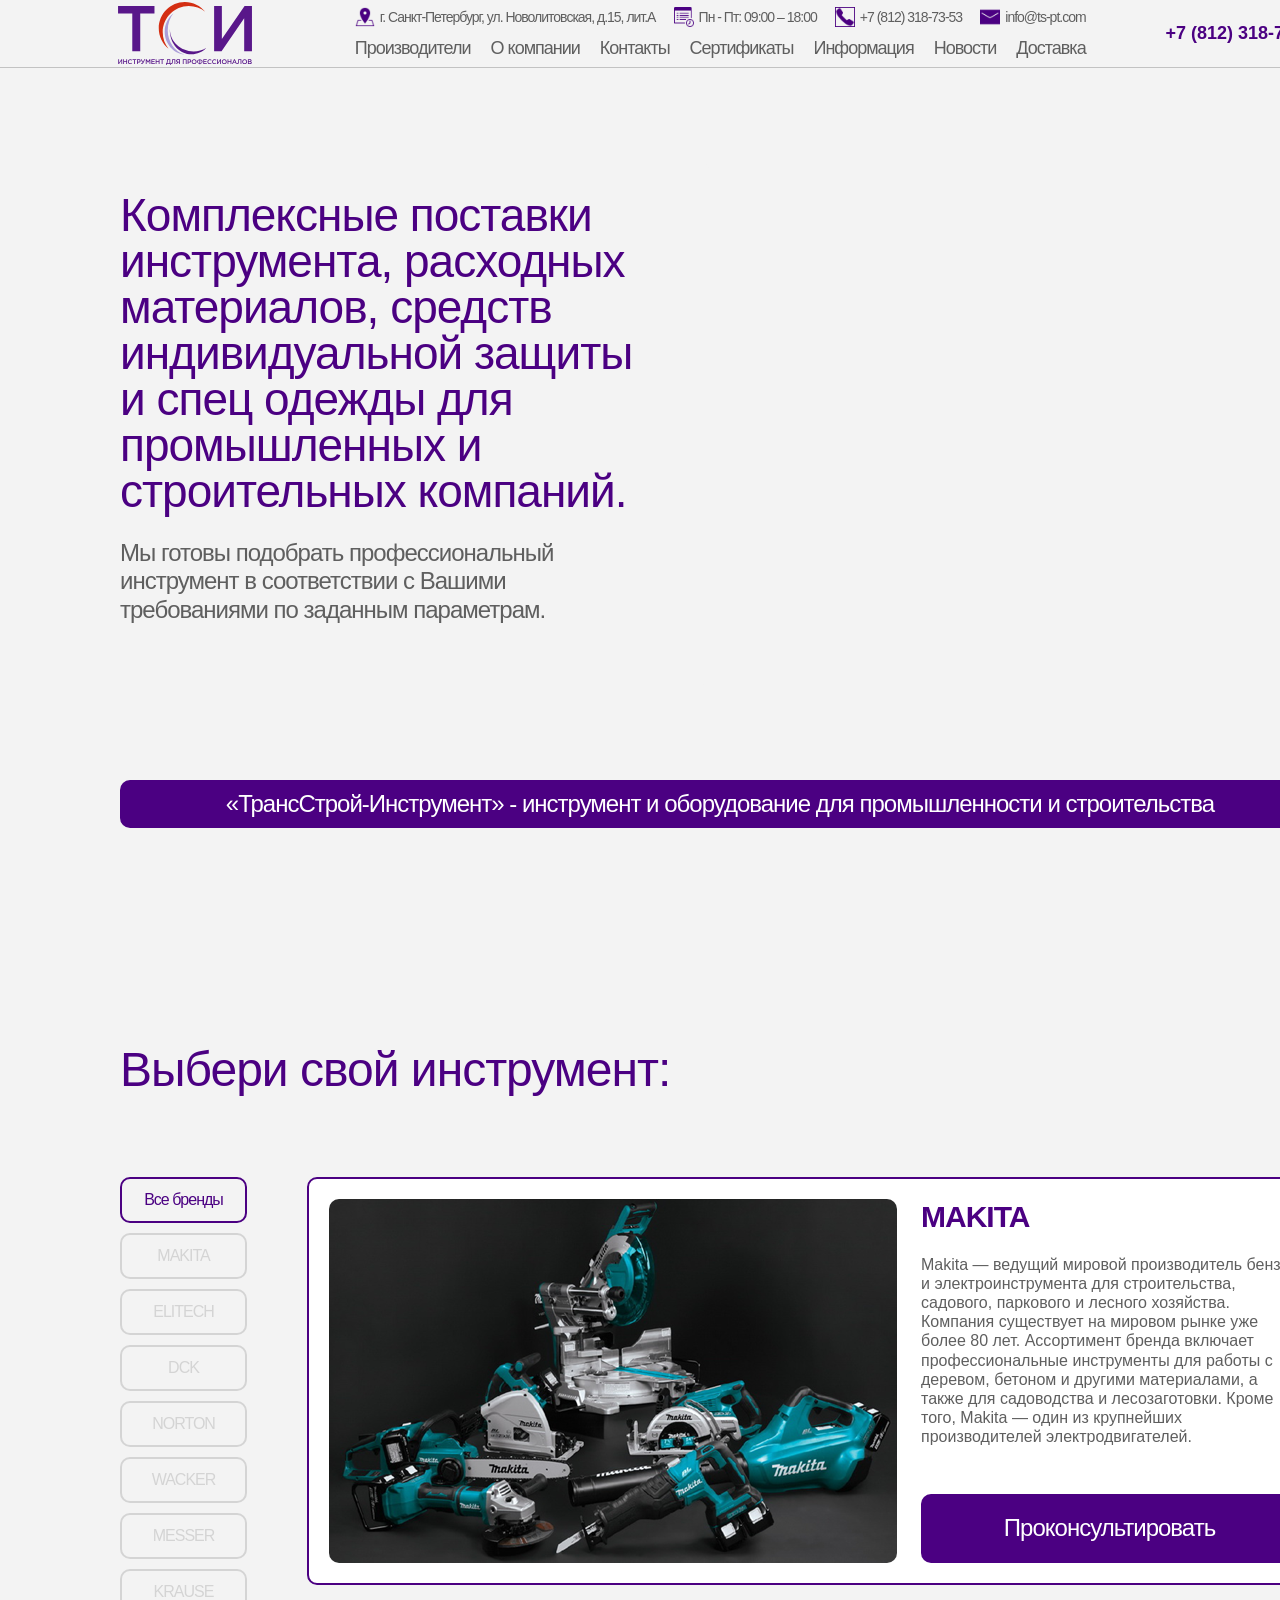
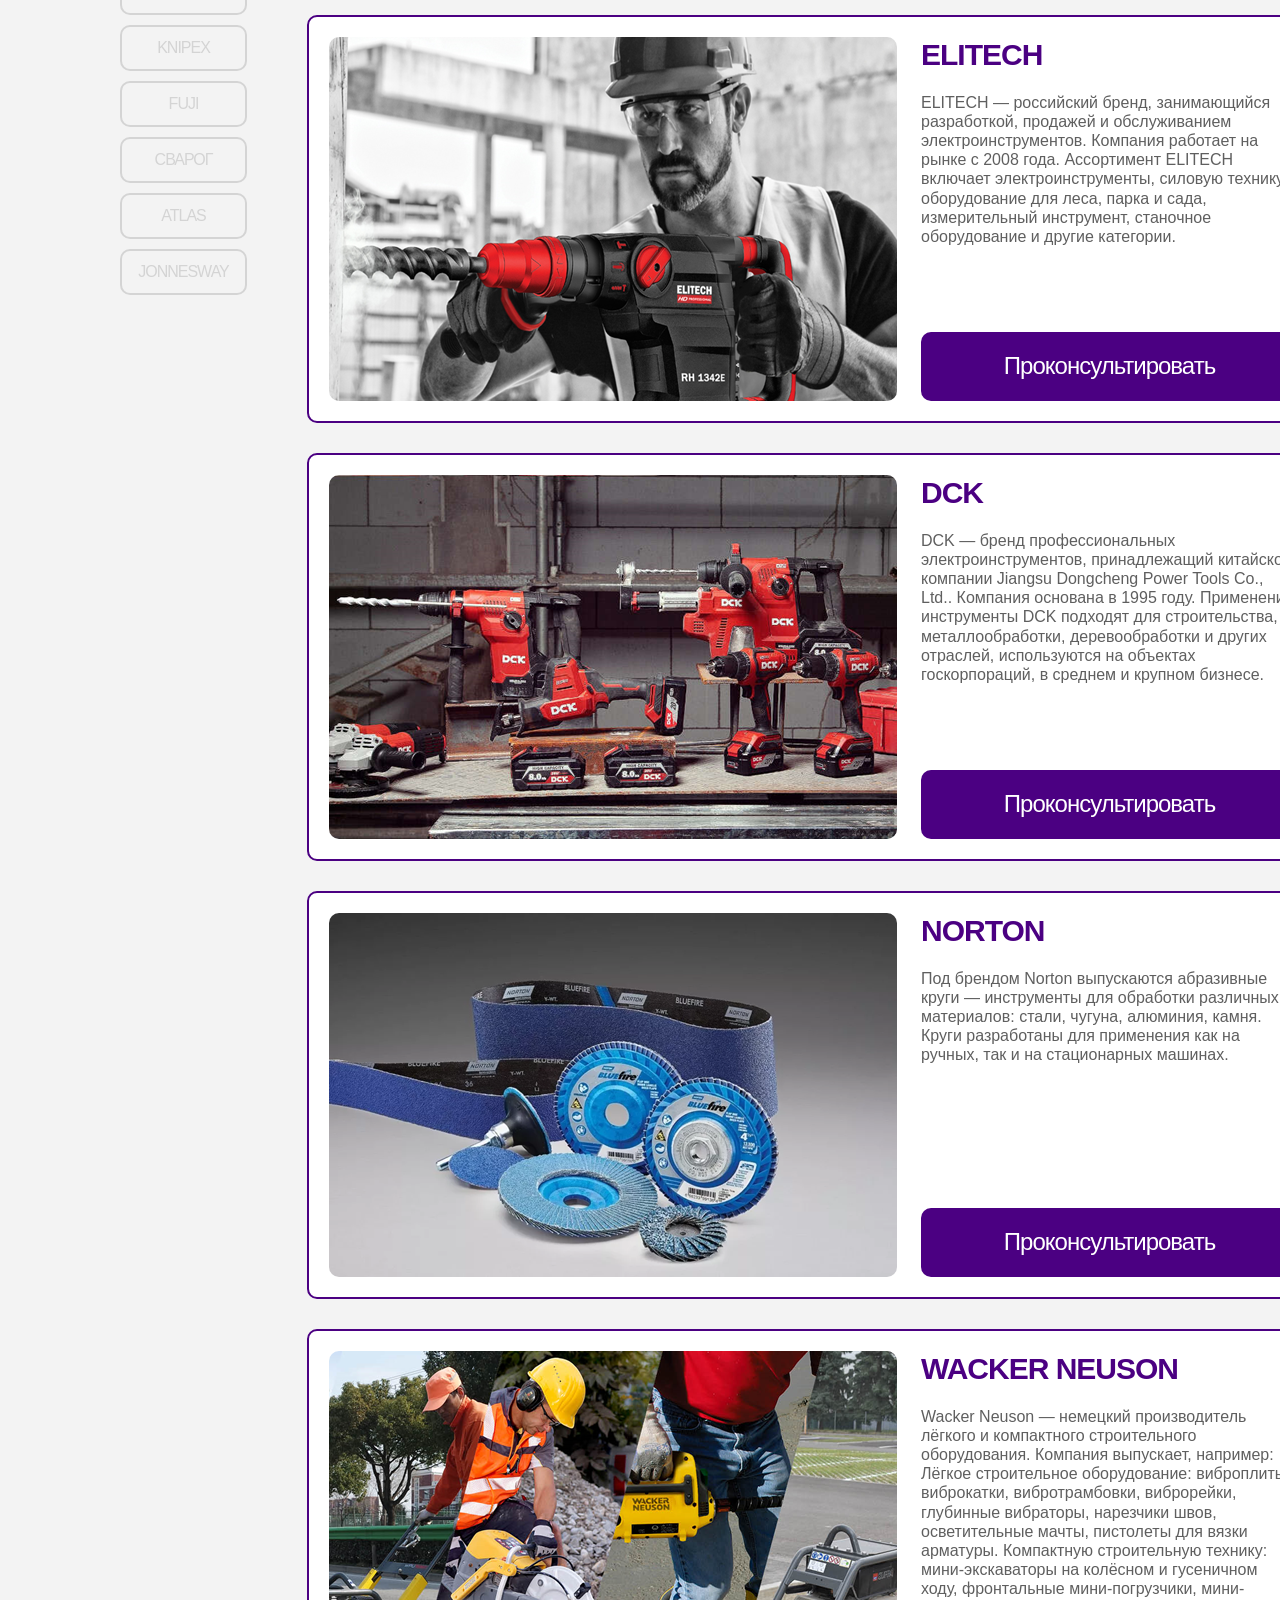
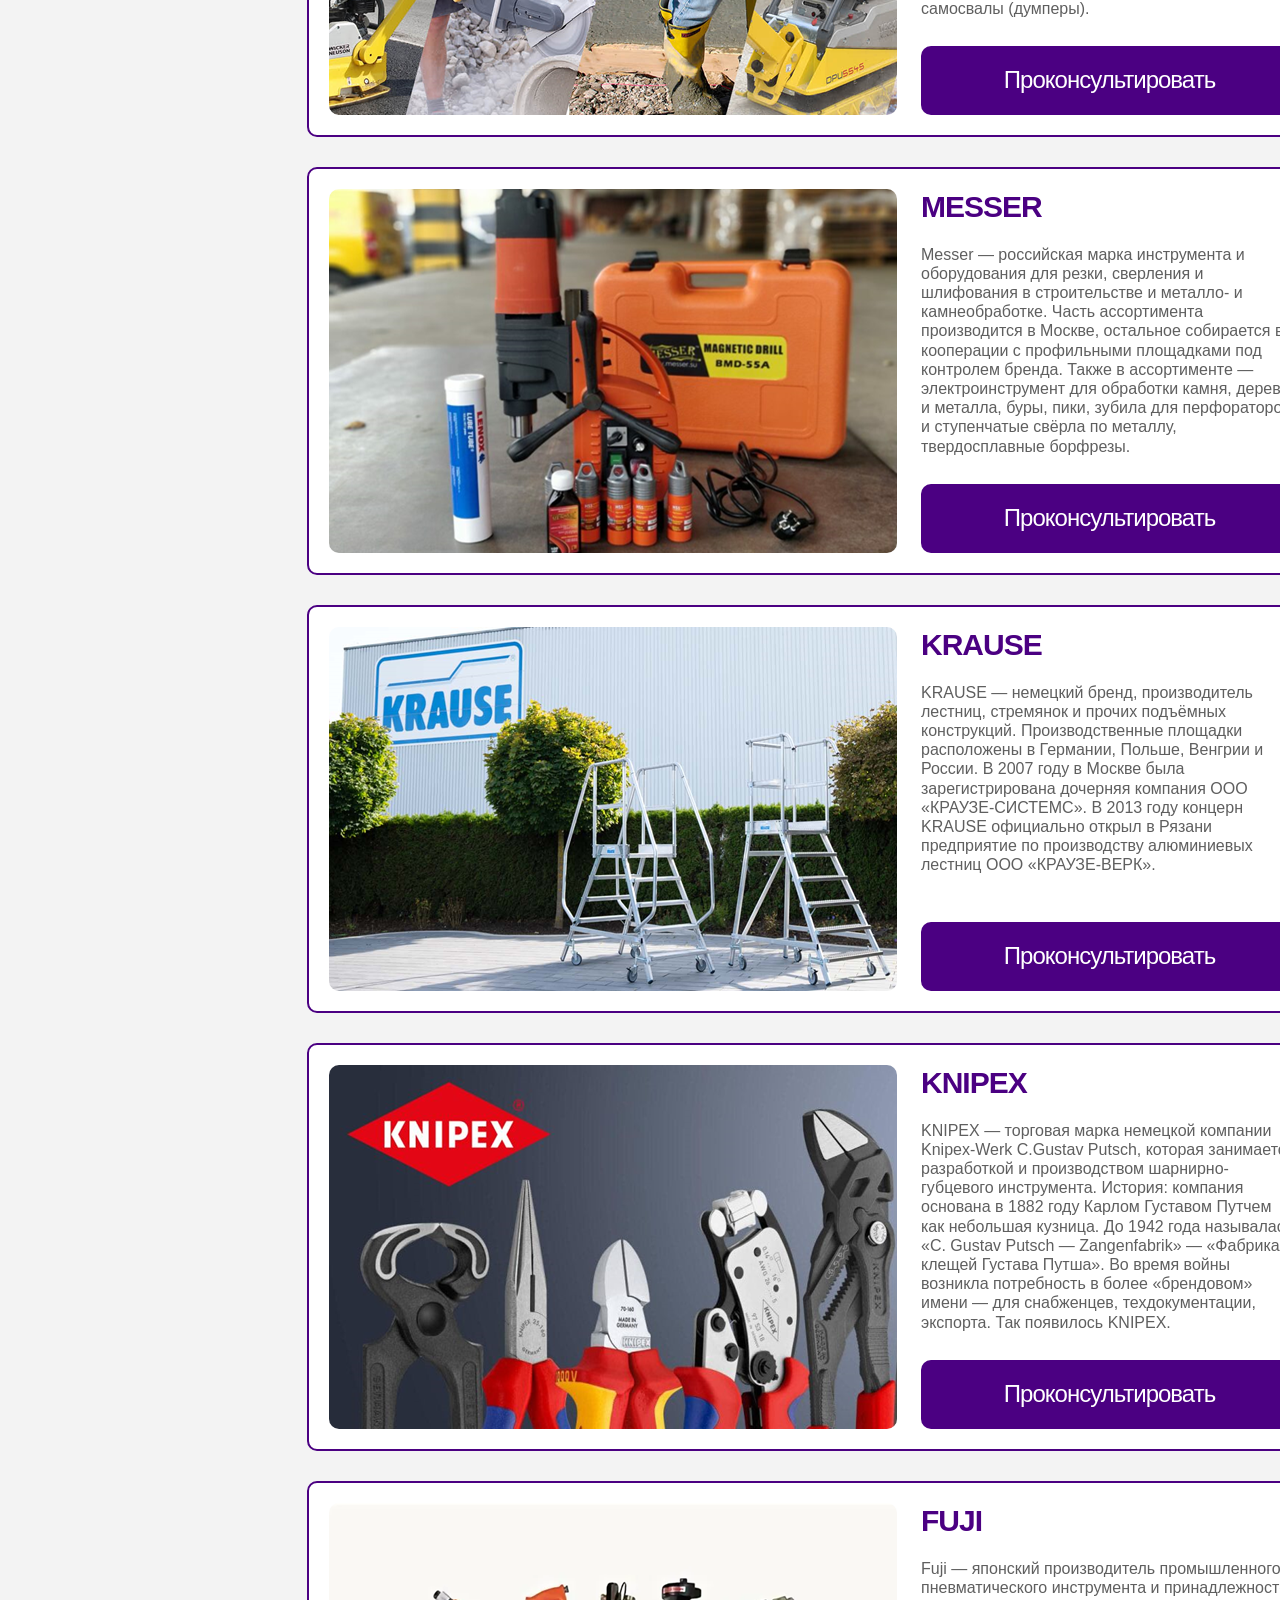
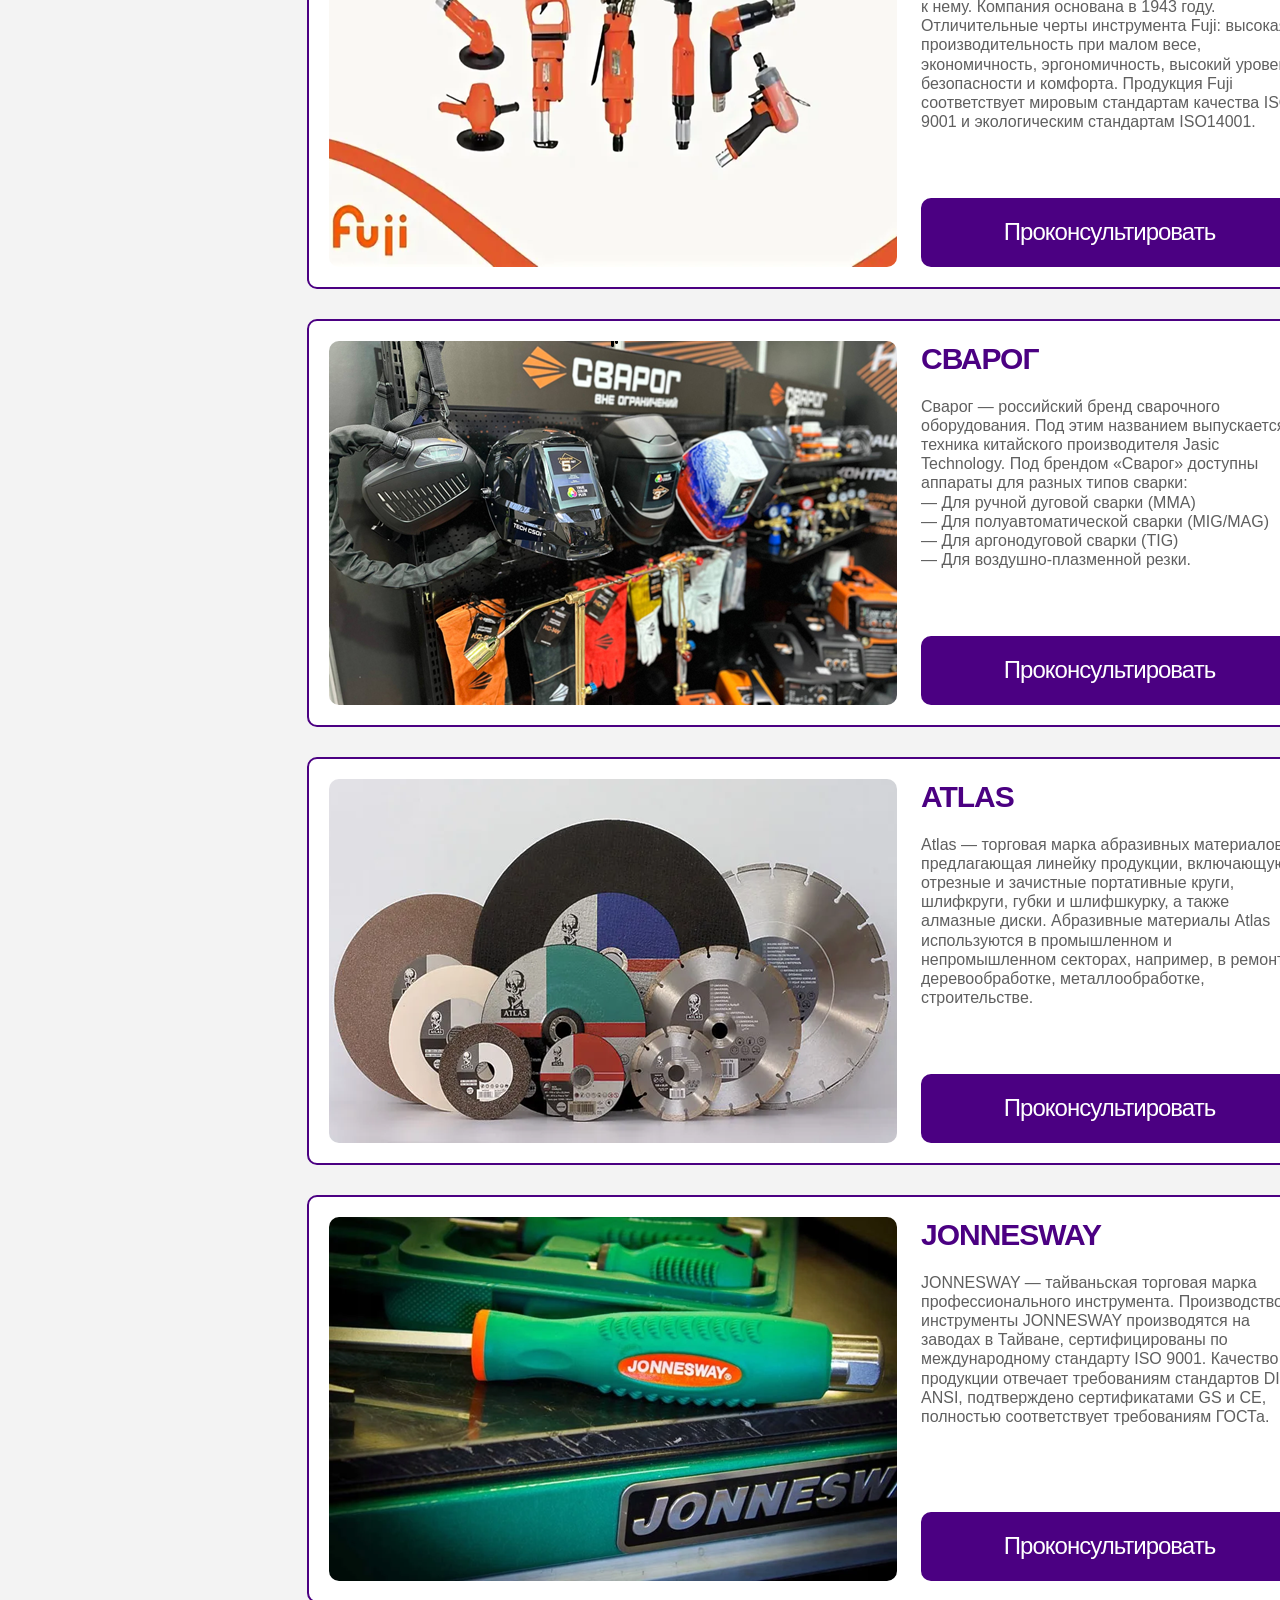
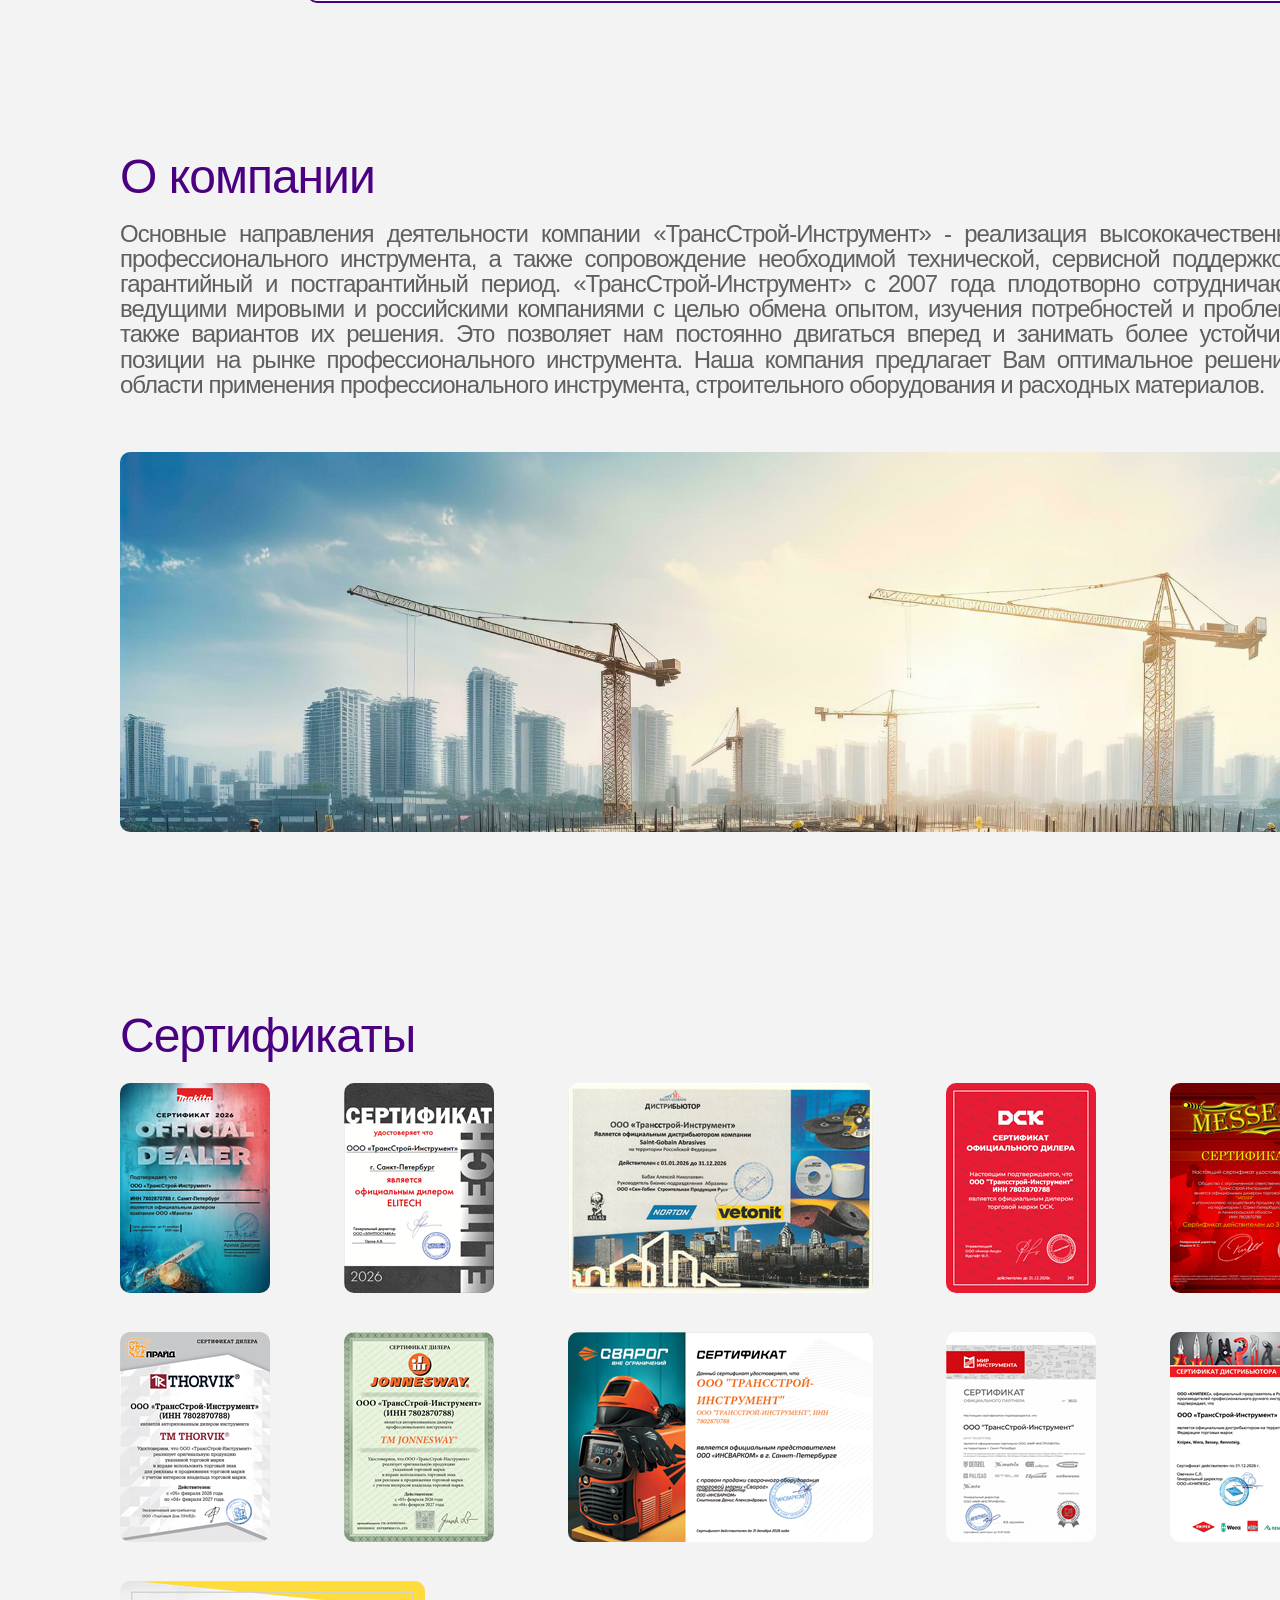
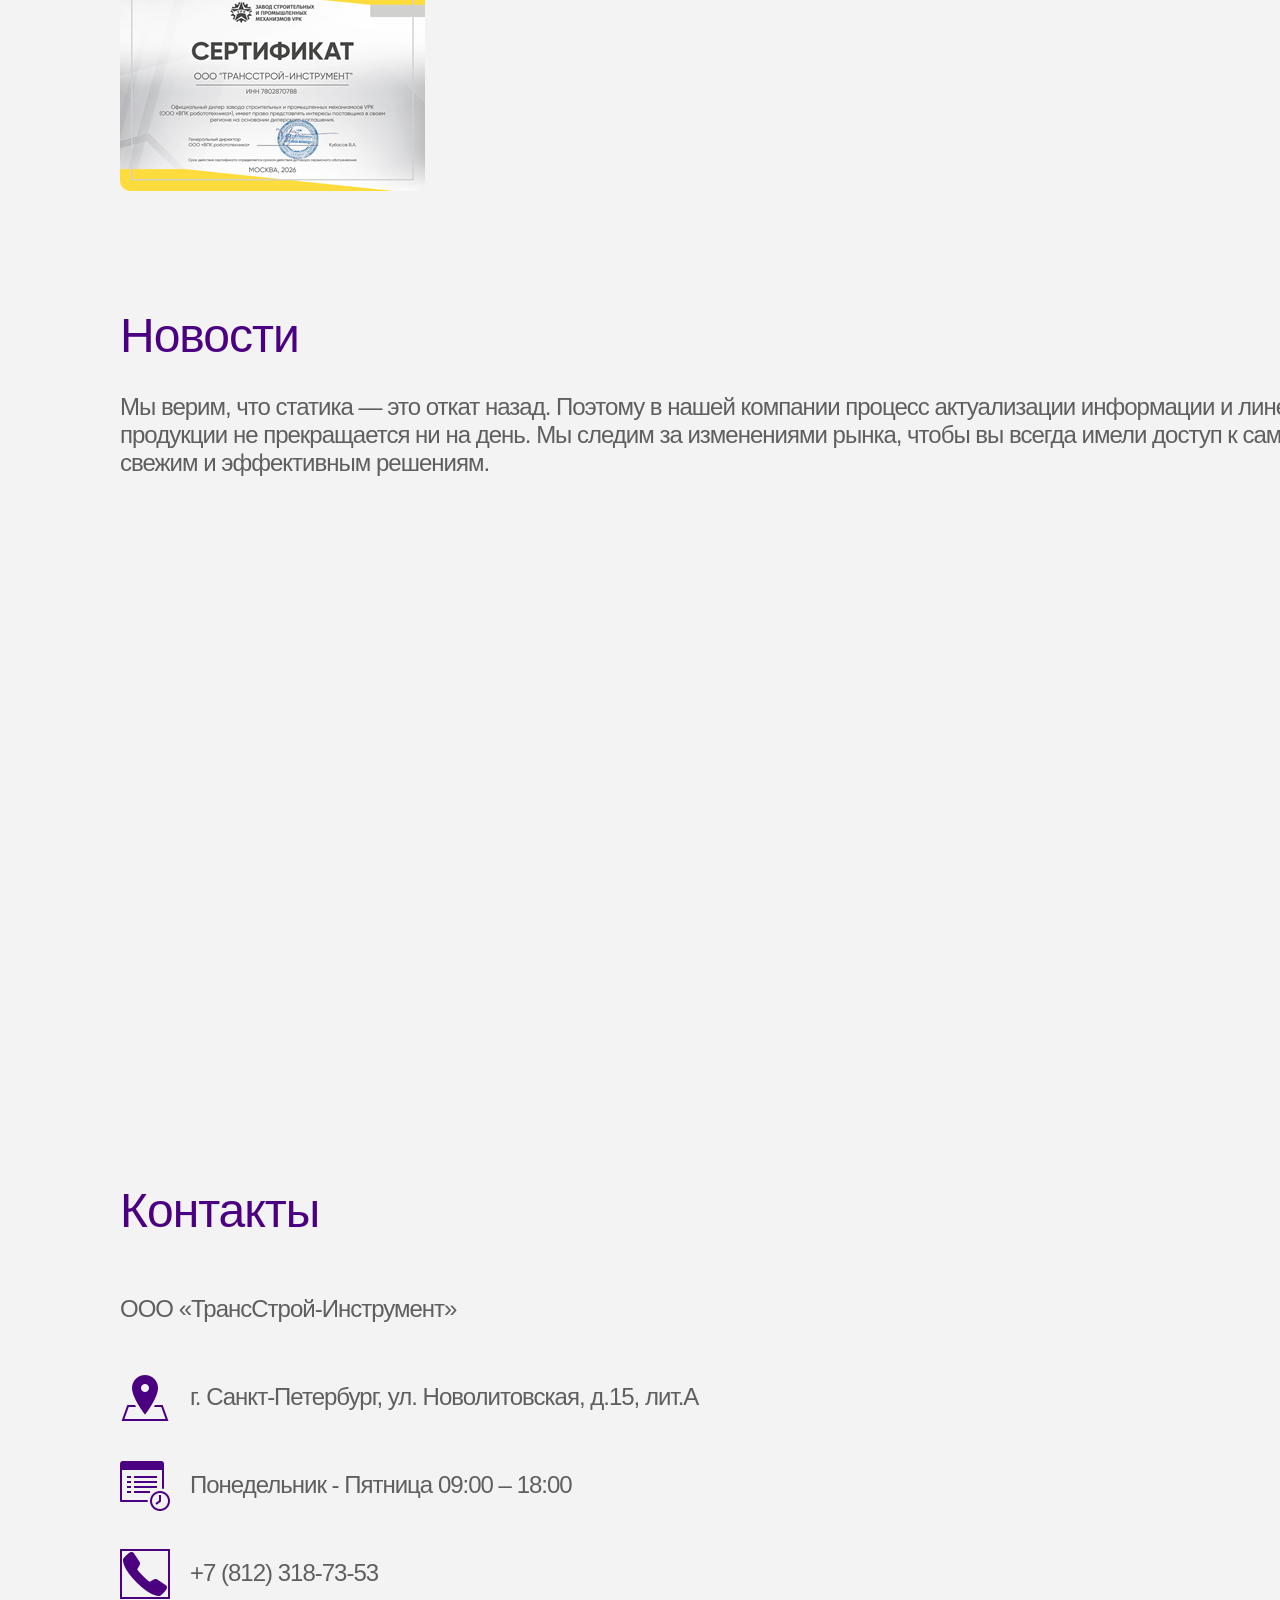
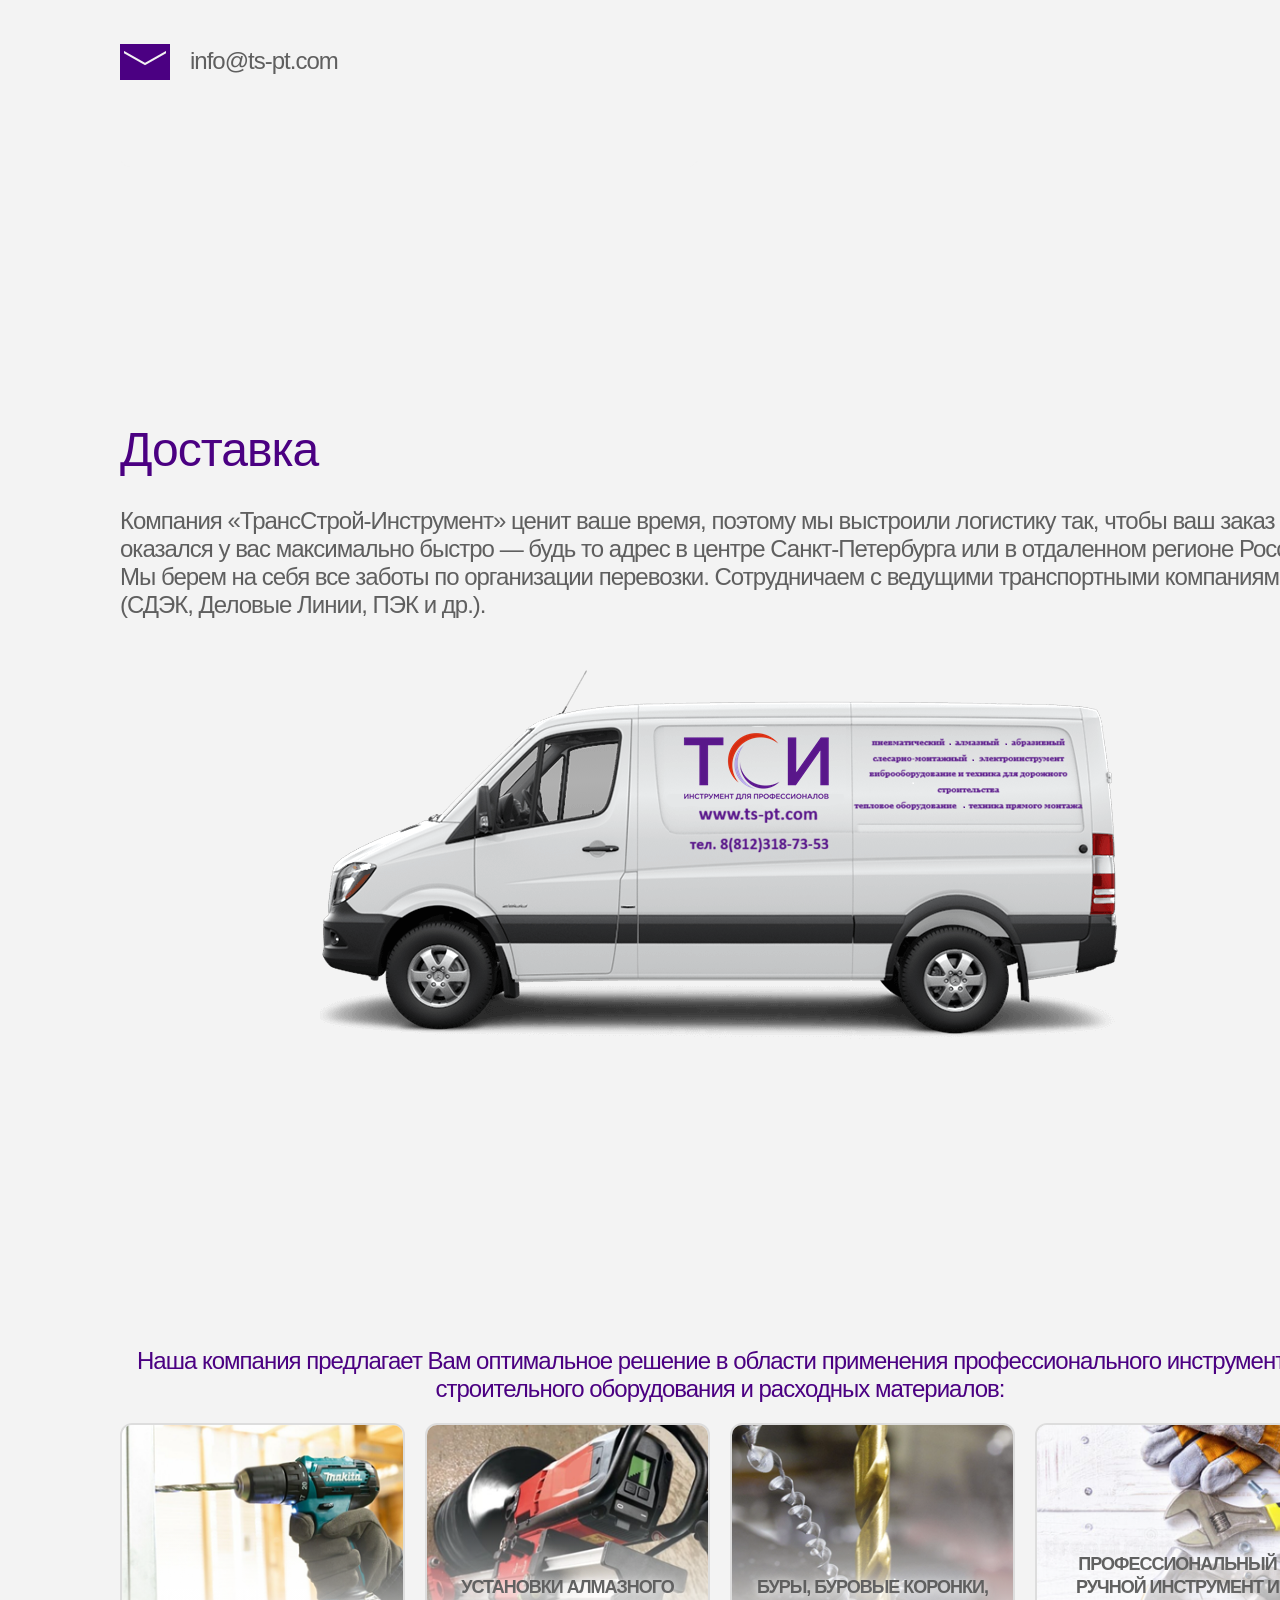
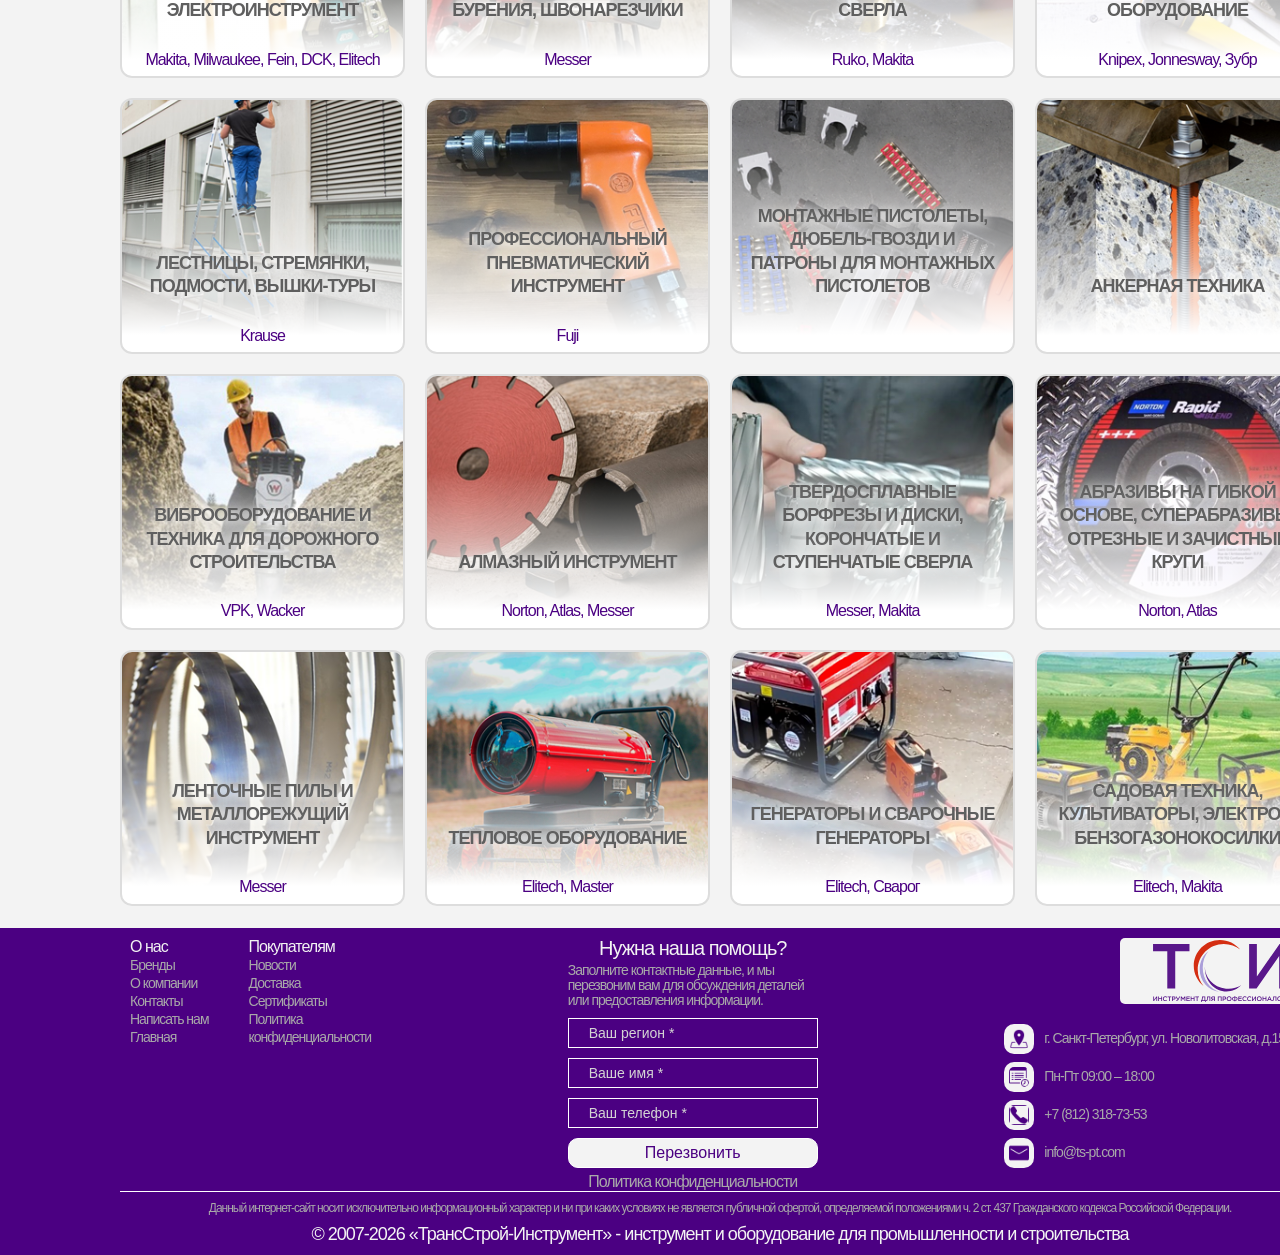
<file: index.html>
<!DOCTYPE html>
<html lang="en">

<head>
  <title>ТрансСтрой-Инструмент</title>
  <meta charset="UTF-8" />
  <meta name="viewport" content="width=device-width" />
  <meta name="keywords" content="купить строительное оборудование продажа поставки для строительства компания оптом оптовая снабжение" />
  <meta name="description" content="Компания «ТрансСтрой-Инструмент» предлагает купить профессиональный инструмент и строительное оборудование по доступным ценам - оптовая продажа, поставка и снабжение оборудованием для строительства и производства: -	Электроинструмент –Makita, Milwaukee, Fein, DCK, Elitech;
    установки алмазного бурения, швонарезчики; буры, буровые коронки, сверла – Ruko, Makita; профессиональный ручной инструмент и оборудование – Knipex, Jonnesway, Зубр; подъёмные конструкции (лестницы, стремянки, подмости, вышки-туры) – Krause; профессиональный пневматический инструмент – Fuji;
    техника прямого монтажа - монтажные пистолеты, дюбель-гвозди и патроны для монтажных пистолетов; анкерная техника, в т.ч. химические анкеры; виброоборудование и техника для дорожного строительства – VPK, Wacker; алмазный инструмент (алмазные коронки и сегменты, диски и канаты для стенорезных машин, швонарезчиков, ручных резчиков, штроборезов и прочей алмазной техники, шлифовальные чашки, а также их восстановление) – Saint-Gobain Abrasives (Norton, Atlas), Messer;
    твердосплавные борфрезы и диски, корончатые и ступенчатые сверла – Messer; абразивы на гибкой основе, суперабразивы, отрезные и зачистные круги, нетканые материалы Beartex® - Saint-Gobain Abrasives (Norton, Atlas);
    ленточные пилы и металлорежущий инструмент – Messer; тепловое оборудование – Elitech, Master; техника и оборудование (генераторы и сварочные генераторы, мотопомпы, садовая техника, культиваторы, электро и бензогазонокосилки, электро и бензопилы, мойки высокого давления, компрессора, сварочные аппараты и сварочные инверторы, стабилизаторы напряжения) – Elitech, Сварог." />
  <link rel="stylesheet" href="styles/style.css" />
  <link href="images/tsi-ico.ico" rel="SHORTCUT ICON">

</head>

<body>
  <!-- Header block ------------------------------------------------------------------->
  <header class="header">
    <div class="container">
      <div class="header-logo">
        <a href="#"><img src="images/tsi_logo.svg" alt="Logo" /></a>
      </div>
      <div class="header-midle">
        <div class="header-midle-up">
          <div class="header-icons">
            <img src="icons/icon_adress.png" alt="Adress" class="header-icon" />
            <a href="https://yandex.ru/maps/-/CPQ9rMzo" class="header-mail">
              г. Санкт-Петербург, ул. Новолитовская, д.15, лит.А
            </a>
          </div>
          <div class="header-icons">
            <img src="icons/icon_time2.png" alt="Time" class="header-icon" />
            <p>Пн - Пт: 09:00 – 18:00</p>
          </div>
          <div class="header-icons">
            <img src="icons/icon_phone5.png" alt="Phone" class="header-icon" />
            <p>+7 (812) 318-73-53</p>
          </div>
          <div class="header-icons">
            <img src="icons/icon_mail.png" alt="mail" class="header-icon" />
            <a href="mailto:info@ts-pt.com" class="header-mail">info@ts-pt.com</a>
          </div>
        </div>
        <div class="header-menu">
          <ul>
            <li><a href="#brends">Производители</a></li>
            <li><a href="#about">О компании</a></li>
            <li><a href="#contacts">Контакты</a></li>
            <li><a href="#sertificats">Сертификаты</a></li>
            <li><a href="#galery">Информация</a></li>
            <li><a href="#news">Новости</a></li>
            <li><a href="#dostavka">Доставка</a></li>
          </ul>
        </div>
      </div>
      <div class="header-phone">
        <a href="tel:+78123187353" class="header-phone-text">+7 (812) 318-73-53</a>
      </div>
    </div>
  </header>
  <!-- Main block --------------------------------------------------------------------->
  <section class="main">
    <div class="container">
      <div class="main-info">
        <h1>Комплексные поставки инструмента, расходных материалов, средств индивидуальной защиты и спец одежды для
          промышленных и строительных компаний.
        </h1>
        <p>
          Мы готовы подобрать профессиональный инструмент в соответствии с Вашими требованиями по заданным параметрам.
        </p>
        <!-- <a href="#order" class="button">Проконсультировать</a> -->
      </div>
      <div class="main-info-smal">
        <p>«ТрансСтрой-Инструмент» - инструмент и оборудование для промышленности и строительства</p>
      </div>
      <!--carusel -->
      <div class="pic-ctn">
        <img src="images/makita-main.png" alt="" class="pic">
        <img src="images/norton-main.png" alt="" class="pic">
        <img src="images/dck-main.png" alt="" class="pic">
        <img src="images/burs-main.png" alt="" class="pic">
        <img src="images/messer-main.png" alt="" class="pic">
        <img src="images/krause-main.png" alt="" class="pic">
        <img src="images/knipex-main.png" alt="" class="pic">
      </div>
      <!--carusel end-->
    </div>
  </section>
  <!-- Brend sections ----------------------------------------------------------------->
  <section class="brends" id="brends">
    <div class="container">
      <h2>Выбери свой инструмент:</h2>
      <div class="brends-content" id="brends-content">
        <!-- Aside block -->
        <aside class="brends-filter">
          <ul>
            <li class="active">Все бренды</li>
            <li>MAKITA</li>
            <li>ELITECH</li>
            <li>DCK</li>
            <li>NORTON</li>
            <li>WACKER</li>
            <li>MESSER</li>
            <li>KRAUSE</li>
            <li>KNIPEX</li>
            <li>FUJI</li>
            <li>СВАРОГ</li>
            <li>ATLAS</li>
            <li>JONNESWAY</li>
          </ul>
        </aside>
        <!-- конец Aside block -->
        <div class="brends-items">
          <!-- 1 - MAKITA -->
          <article class="brend">
            <img src="images/makita.png" alt="MAKITA" />
            <div class="brend-details">
              <h4>MAKITA</h4>
              <p>
                Makita — ведущий мировой производитель бензо- и электроинструмента для строительства, садового,
                паркового и лесного хозяйства. Компания существует на мировом рынке уже более 80 лет.
                Ассортимент бренда включает профессиональные инструменты для работы с деревом, бетоном и другими
                материалами, а также для садоводства и лесозаготовки. Кроме того, Makita — один из крупнейших
                производителей электродвигателей.
              </p>
              <div class="brend-action">
                <ul>

                </ul>
                <a href="#galery" class="button">Проконсультировать</a>
              </div>
            </div>
          </article>
          <!-- 2 - ELITECH -->
          <article class="brend">
            <img src="images/elitech.png" alt="ELITECH" />
            <div class="brend-details">
              <h4>ELITECH</h4>
              <p>
                ELITECH — российский бренд, занимающийся разработкой, продажей и обслуживанием электроинструментов.
                Компания работает на рынке с 2008 года.
                Ассортимент ELITECH включает электроинструменты, силовую технику, оборудование для леса, парка и сада,
                измерительный инструмент, станочное оборудование и другие категории.
              </p>
              <div class="brend-action">
                <ul>

                </ul>
                <a href="#galery" class="button">Проконсультировать</a>
              </div>
            </div>
          </article>
          <!-- 3 - DCK -->
          <article class="brend">
            <img src="images/dck.png" alt="DCK" />
            <div class="brend-details">
              <h4>DCK</h4>
              <p>
                DCK — бренд профессиональных электроинструментов, принадлежащий китайской компании Jiangsu Dongcheng
                Power Tools Co., Ltd.. Компания основана в 1995 году.
                Применение: инструменты DCK подходят для строительства, металлообработки, деревообработки и других
                отраслей, используются на объектах госкорпораций, в среднем и крупном бизнесе.
              </p>
              <div class="brend-action">
                <ul>

                </ul>
                <a href="#galery" class="button">Проконсультировать</a>
              </div>
            </div>
          </article>
          <!-- 4 - NORTON -->
          <article class="brend">
            <img src="images/norton.png" alt="NORTON" />
            <div class="brend-details">
              <h4>NORTON</h4>
              <p>
                Под брендом Norton выпускаются абразивные круги — инструменты для обработки различных материалов: стали,
                чугуна, алюминия, камня. Круги разработаны для применения как на ручных, так и на стационарных машинах.
              </p>
              <div class="brend-action">
                <ul>

                </ul>
                <a href="#galery" class="button">Проконсультировать</a>
              </div>
            </div>
          </article>
          <!-- 5 - WACKER -->
          <article class="brend">
            <img src="images/wacker.png" alt="WACKER" />
            <div class="brend-details">
              <h4>WACKER NEUSON</h4>
              <p>
                Wacker Neuson — немецкий производитель лёгкого и компактного строительного оборудования. Компания
                выпускает, например:
                Лёгкое строительное оборудование: виброплиты, виброкатки, вибротрамбовки, виброрейки, глубинные
                вибраторы, нарезчики швов, осветительные мачты, пистолеты для вязки арматуры.
                Компактную строительную технику: мини-экскаваторы на колёсном и гусеничном ходу, фронтальные
                мини-погрузчики, мини-самосвалы (думперы).
              </p>
              <div class="brend-action">
                <ul>

                </ul>
                <a href="#galery" class="button">Проконсультировать</a>
              </div>
            </div>
          </article>
          <!-- 6 - MESSER -->
          <article class="brend">
            <img src="images/messer.png" alt="MESSER" />
            <div class="brend-details">
              <h4>MESSER</h4>
              <p>
                Messer — российская марка инструмента и оборудования для резки, сверления и шлифования в строительстве и
                металло- и камнеобработке.
                Часть ассортимента производится в Москве, остальное собирается в кооперации с профильными площадками под
                контролем бренда.
                Также в ассортименте — электроинструмент для обработки камня, дерева и металла, буры, пики, зубила для
                перфораторов и ступенчатые свёрла по металлу, твердосплавные борфрезы.

              </p>
              <div class="brend-action">
                <ul>

                </ul>
                <a href="#galery" class="button">Проконсультировать</a>
              </div>
            </div>
          </article>
          <!-- 7 - KRAUSE -->
          <article class="brend">
            <img src="images/krause.png" alt="KRAUSE" />
            <div class="brend-details">
              <h4>KRAUSE</h4>
              <p>
                KRAUSE — немецкий бренд, производитель лестниц, стремянок и прочих подъёмных конструкций.
                Производственные площадки расположены в Германии, Польше, Венгрии и России. В 2007 году в Москве была
                зарегистрирована дочерняя компания ООО «КРАУЗЕ-СИСТЕМС». В 2013 году концерн KRAUSE официально открыл в
                Рязани предприятие по производству алюминиевых лестниц ООО «КРАУЗЕ-ВЕРК».
              </p>
              <div class="brend-action">
                <ul>

                </ul>
                <a href="#galery" class="button">Проконсультировать</a>
              </div>
            </div>
          </article>
          <!-- 8 - KNIPEX -->
          <article class="brend">
            <img src="images/knipex.png" alt="KNIPEX" />
            <div class="brend-details">
              <h4>KNIPEX</h4>
              <p>
                KNIPEX — торговая марка немецкой компании Knipex-Werk C.Gustav Putsch, которая занимается разработкой и
                производством шарнирно-губцевого инструмента.
                История: компания основана в 1882 году Карлом Густавом Путчем как небольшая кузница. До 1942 года
                называлась «C. Gustav Putsch — Zangenfabrik» — «Фабрика клещей Густава Путша». Во время войны возникла
                потребность в более «брендовом» имени — для снабженцев, техдокументации, экспорта. Так появилось KNIPEX.
              </p>
              <div class="brend-action">
                <ul>

                </ul>
                <a href="#galery" class="button">Проконсультировать</a>
              </div>
            </div>
          </article>
          <!-- 9 - FUJI -->
          <article class="brend">
            <img src="images/fuji.png" alt="FUJI" />
            <div class="brend-details">
              <h4>FUJI</h4>
              <p>
                Fuji — японский производитель промышленного пневматического инструмента и принадлежностей к нему.
                Компания основана в 1943 году.
                Отличительные черты инструмента Fuji: высокая производительность при малом весе, экономичность,
                эргономичность, высокий уровень безопасности и комфорта.
                Продукция Fuji соответствует мировым стандартам качества ISO 9001 и экологическим стандартам ISO14001.
              </p>
              <div class="brend-action">
                <ul>

                </ul>
                <a href="#galery" class="button">Проконсультировать</a>
              </div>
            </div>
          </article>
          <!-- 10 - СВАРОГ -->
          <article class="brend">
            <img src="images/svarog.png" alt="СВАРОГ" />
            <div class="brend-details">
              <h4>СВАРОГ</h4>
              <p>
                Сварог — российский бренд сварочного оборудования. Под этим названием выпускается техника китайского
                производителя Jasic Technology.
                Под брендом «Сварог» доступны аппараты для разных типов сварки: <br>— Для ручной дуговой сварки (MMA)
                <br>— Для полуавтоматической сварки (MIG/MAG) <br>—
                Для аргонодуговой сварки (TIG) <br>— Для воздушно-плазменной резки.
              </p>
              <div class="brend-action">
                <ul>

                </ul>
                <a href="#galery" class="button">Проконсультировать</a>
              </div>
            </div>
          </article>
          <!-- 11 - ATLAS -->
          <article class="brend">
            <img src="images/atlas.png" alt="ATLAS" />
            <div class="brend-details">
              <h4>ATLAS</h4>
              <p>
                Atlas — торговая марка абразивных материалов, предлагающая линейку продукции, включающую отрезные и
                зачистные портативные круги, шлифкруги, губки и шлифшкурку, а также алмазные диски. Абразивные материалы
                Atlas используются в промышленном и непромышленном секторах, например, в ремонте, деревообработке,
                металлообработке, строительстве.
              </p>
              <div class="brend-action">
                <ul>

                </ul>
                <a href="#galery" class="button">Проконсультировать</a>
              </div>
            </div>
          </article>
          <!-- 12 - JONNESWAY -->
          <article class="brend">
            <img src="images/jonnesway.png" alt="JONNESWAY" />
            <div class="brend-details">
              <h4>JONNESWAY</h4>
              <p>
                JONNESWAY — тайваньская торговая марка профессионального инструмента. Производство: инструменты
                JONNESWAY производятся на заводах в Тайване, сертифицированы по международному стандарту ISO 9001.
                Качество продукции отвечает требованиям стандартов DIN, ANSI, подтверждено сертификатами GS и CE,
                полностью соответствует требованиям ГОСТа.
              </p>
              <div class="brend-action">
                <ul>

                </ul>
                <a href="#galery" class="button">Проконсультировать</a>
              </div>
            </div>
          </article>
          <!-- конец блока с 12-ю  -->
        </div>
      </div>
    </div>
  </section>
  <!-- About-up sections ----------------------------------------------------------------->
  <section class="about-up" id="about">
    <div class="container">

      <form>
        <h3>О компании
        </h3>
        <p>
          Основные направления деятельности компании «ТрансСтрой-Инструмент» - реализация высококачественного
          профессионального инструмента, а также сопровождение необходимой технической, сервисной поддержкой в
          гарантийный и постгарантийный период.
          «ТрансСтрой-Инструмент» с 2007 года плодотворно сотрудничают с ведущими мировыми и российскими компаниями с
          целью обмена опытом, изучения потребностей и проблем, а также вариантов их решения. Это позволяет нам
          постоянно двигаться вперед и занимать более устойчивые позиции на рынке профессионального инструмента.
          Наша компания предлагает Вам оптимальное решение в области применения профессионального инструмента,
          строительного оборудования и расходных материалов.
        </p>
      </form>
      <div class="about-down">
        <!--<h1>Компания "ТрансСтрой-Инструмент"</h1>-->
        <div class="content-slider-about">
          <div class="slider-about">
            <div class="mask-about">
              <ul>
                <li class="anim1">
                  <div class="quote">Комплексный подход:</div>
                  <div class="source">- От поставки до обслуживания — мы берем на себя все заботы.</div>
                </li>
                <li class="anim2">
                  <div class="quote">Универсальность:</div>
                  <div class="source">- Мы предлагаем решения для всех отраслей промышленности.</div>
                </li>
                <li class="anim3">
                  <div class="quote">Надежность:</div>
                  <div class="source">- Гарантируем качество оборудования.</div>
                </li>
                <li class="anim4">
                  <div class="quote">Партнерство:</div>
                  <div class="source">- Мы становимся вашим надежным партнером, помогая развивать бизнес.</div>
                </li>
                <li class="anim5">
                  <div class="quote">Баланс интересов:</div>
                  <div class="source">- Применяем взвешенный подход в работе с партнерами, внутренних процессах, а также
                    в вопросах
                    ценообразования и потребления ресурсов.</div>
                </li>
                <li class="anim6">
                  <div class="quote">Широкий ассортимент:</div>
                  <div class="source">- Для Вас более 10 000 наименований продукции.</div>
                </li>
              </ul>
            </div>
          </div>
        </div>
      </div>



    </div>
  </section>

  <!-- Sertifikaty sections ----------------------------------------------------------->
  <section class="sertificats" id="sertificats">
    <div class="container">
      <h2>Сертификаты</h2>
      <div>
        <ul>
          <li>
            <a href="data/makita.png">
              <img src="data/makita-sm.png" class="sertificats-img" alt="Сертификат" />
            </a>
          </li>
          <li>
            <a href="data/elitech.png">
              <img src="data/elitech-sm.png" class="sertificats-img" alt="Сертификат" />
            </a>
          </li>
          <li>
            <a href="data/norton.png">
              <img src="data/norton-sm.png" class="sertificats-img" alt="Сертификат" />
            </a>
          </li>
          <li>
            <a href="data/dck.png">
              <img src="data/dck-sm.png" class="sertificats-img" alt="Сертификат" />
            </a>
          </li>
          <li>
            <a href="data/messer.png">
              <img src="data/messer-sm.png" class="sertificats-img" alt="Сертификат" />
            </a>
          </li>
          <li><a href="data/thorvik.png">
              <img src="data/thorvik-sm.png" class="sertificats-img" alt="Сертификат" />
            </a>
          </li>
          <!--</ul> <ul> -->
          <li>
            <a href="data/jonnesway.png">
              <img src="data/jonnesway-sm.png" class="sertificats-img" alt="Сертификат" />
            </a>
          </li>
          <li>
            <a href="data/svarog.png">
              <img src="data/svarog-sm.png" class="sertificats-img" alt="Сертификат" />
            </a>
          </li>
          <li>
            <a href="data/matrix.png">
              <img src="data/matrix-sm.png" class="sertificats-img" alt="Сертификат" />
            </a>
          </li>
          <li>
            <a href="data/knipex.png">
              <img src="data/knipex-sm.png" class="sertificats-img" alt="Сертификат" />
            </a>
          </li>
          <li>
            <a href="data/vpk.png">
              <img src="data/vpk-sm.png" class="sertificats-img" alt="Сертификат" />
            </a>
          </li>

        </ul>
      </div>
    </div>
  </section>

  <!-------------- news ----------------------------------------------------------->
  <section class="news" id="news">
    <div class="container">
      <div class="news-up">
        <h2>Новости</h2>
      </div>
      <div class="news-midl">
        <h1>Мы верим, что статика — это откат назад. Поэтому в нашей компании процесс актуализации информации и линеек
          продукции не прекращается ни на день. Мы следим за изменениями рынка, чтобы вы всегда имели доступ к самым
          свежим и эффективным решениям.</h1>
      </div>

      <div class="slideshow">
        <div class="slideshow-item">
          <img src="./news/felisatti.png" alt="">
          <div class="slideshow-item-text">
            <h5>Felisatti</h5>
            <p>ПРЕДСТАВЛЯЕМ - профессиональный электроинструмент с итальянскими корнями.</p>
          </div>
        </div>
        <div class="slideshow-item">
          <img src="./news/makita.png" alt="">
          <div class="slideshow-item-text">
            <h5>Makita</h5>
            <p>НОВИНКА - аккумуляторный ударный гайковерт 1/2" DTW1004 с крутящим моментом 1050 Нм.</p>
          </div>
        </div>
        <div class="slideshow-item">
          <img src="./news/elitech.png" alt="">
          <div class="slideshow-item-text">
            <h5>Elitech</h5>
            <p>ВСТРЕЧАЙТЕ - новая линейка компрессоров серии HD PROFESSIONAL ELITECH</p>
            <!-- <p>НОВИНКА - Аккумуляторный гвоздезабиватель FN001G для работ с твердой древесиной.</p>-->
          </div>
        </div>
        <div class="slideshow-item">
          <img src="./news/svarog.png" alt="">
          <div class="slideshow-item-text">
            <h5>Сварог</h5>
            <p>НОВИНКА - лимитированные дизайны: КОРАЛЛ, ПАЛИТРА, СНЕЖНЫЙ БАРС.
</p>
          </div>
        </div>
      </div>
    </div>
  </section>


  <!-- Contacts section --------------------------------------------------------------->
  <section class="contacts" id="contacts">
    <div class="container">
      <div class="contacts-info">
        <h1>
          Контакты
        </h1>
        <p>ООО «ТрансСтрой-Инструмент»</p>
        <div class="icons">
          <img src="icons/icon_adress.png" alt="Adress" class="icon" />
          <a href="https://yandex.ru/maps/-/CPQ9rMzo" class="contacts_mail">
            г. Санкт-Петербург, ул. Новолитовская, д.15, лит.А
          </a>
        </div>
        <div class="icons">
          <img src="icons/icon_time2.png" alt="Time" class="icon" />
          <p>Понедельник - Пятница 09:00 – 18:00</p>
        </div>
        <div class="icons">
          <img src="icons/icon_phone5.png" alt="Phone" class="icon" />
          <p>+7 (812) 318-73-53</p>
        </div>
        <div class="icons">
          <img src="icons/icon_mail.png" alt="mail" class="icon" />
          <a href="mailto:info@ts-pt.com" class="contacts_mail">info@ts-pt.com</a>
        </div>

      </div>
      <div class="iframe-yandex">
        <iframe
          src="https://yandex.ru/map-widget/v1/?um=constructor%3A98dc442334079872039d620114adff1d32a5451a4d680daacf69f5c73abf43a1&amp;source=constructor"
          width="500" height="500"></iframe>
      </div>
    </div>
  </section>

  <!-------------- Dostavka ----------------------------------------------------------->
  <section class="dostavka" id="dostavka">
    <div class="container">
      <div class="news-up">
        <h2>Доставка</h2>
      </div>
      <div class="news-midl">
        <h1>Компания «ТрансСтрой-Инструмент» ценит ваше время, поэтому мы выстроили логистику так, чтобы ваш заказ
          оказался у вас максимально быстро — будь то адрес в центре Санкт-Петербурга или в отдаленном регионе России.
          Мы берем на себя все заботы по организации перевозки. Сотрудничаем с ведущими транспортными компаниями (СДЭК,
          Деловые Линии, ПЭК и др.).</h1>
      </div>

      <div class="dostavka-image">
        <img src="./images/car-brend.png" alt="">
      </div>
    </div>
  </section>

  <!--  information section ----------------------------------------------------------------->
  <section class="info-galery" id="galery">
    <div class="container">
      <div class="void">
        <div>
          <h3>Наша компания предлагает Вам оптимальное решение в области применения профессионального инструмента,
            строительного оборудования и расходных материалов:</h3>
        </div>
      </div>

      <div class="atuinCard-container">
        <div class="atuinCard-col">
          <div class="atuinCard">
            <div class="atuinCard-image">
              <img src="./images/tsi-1.png" alt="image">
              <strong>Электроинструмент</strong>
            </div>
            <div class="atuinCard-txt">
              <p>Makita, Milwaukee, Fein, DCK, Elitech</p>
            </div>
          </div>
        </div>

        <div class="atuinCard-col">
          <div class="atuinCard">
            <div class="atuinCard-image">
              <img src="./images/tsi-2.png" alt="image">
              <strong>Установки алмазного бурения, швонарезчики</strong>
            </div>
            <div class="atuinCard-txt">
              <p>Messer</p>
            </div>
          </div>
        </div>

        <div class="atuinCard-col">
          <div class="atuinCard">
            <div class="atuinCard-image">
              <img src="./images/tsi-3.png" alt="image">
              <strong>Буры, буровые коронки, сверла</strong>
            </div>
            <div class="atuinCard-txt">
              <p>Ruko, Makita</p>
            </div>
          </div>
        </div>

        <div class="atuinCard-col">
          <div class="atuinCard">
            <div class="atuinCard-image">
              <img src="./images/tsi-4.png" alt="image">
              <strong>Профессиональный ручной инструмент и оборудование</strong>
            </div>
            <div class="atuinCard-txt">
              <p>Knipex, Jonnesway, Зубр</p>
            </div>
          </div>
        </div>

        <div class="atuinCard-col">
          <div class="atuinCard">
            <div class="atuinCard-image">
              <img src="./images/tsi-5.png" alt="image">
              <strong>Лестницы, стремянки, подмости, вышки-туры</strong>
            </div>
            <div class="atuinCard-txt">
              <p>Krause</p>
            </div>
          </div>
        </div>

        <div class="atuinCard-col">
          <div class="atuinCard">
            <div class="atuinCard-image">
              <img src="./images/tsi-6.png" alt="image">
              <strong>Профессиональный пневматический инструмент</strong>
            </div>
            <div class="atuinCard-txt">
              <p>Fuji</p>
            </div>
          </div>
        </div>

        <div class="atuinCard-col">
          <div class="atuinCard">
            <div class="atuinCard-image">
              <img src="./images/tsi-7.png" alt="image">
              <strong>Монтажные пистолеты, дюбель-гвозди и патроны для монтажных пистолетов</strong>
            </div>
            <div class="atuinCard-txt">
              <p></p>
            </div>
          </div>
        </div>

        <div class="atuinCard-col">
          <div class="atuinCard">
            <div class="atuinCard-image">
              <img src="./images/tsi-8.png" alt="image">
              <strong>Анкерная техника</strong>
            </div>
            <div class="atuinCard-txt">
              <p></p>
            </div>
          </div>
        </div>

        <div class="atuinCard-col">
          <div class="atuinCard">
            <div class="atuinCard-image">
              <img src="./images/tsi-9.png" alt="image">
              <strong>Виброоборудование и техника для дорожного строительства</strong>
            </div>
            <div class="atuinCard-txt">
              <p>VPK, Wacker</p>
            </div>
          </div>
        </div>

        <div class="atuinCard-col">
          <div class="atuinCard">
            <div class="atuinCard-image">
              <img src="./images/tsi-10.png" alt="image">
              <strong>Алмазный инструмент</strong>
            </div>
            <div class="atuinCard-txt">
              <p>Norton, Atlas, Messer</p>
            </div>
          </div>
        </div>

        <div class="atuinCard-col">
          <div class="atuinCard">
            <div class="atuinCard-image">
              <img src="./images/tsi-11.png" alt="image">
              <strong>Твердосплавные борфрезы и диски, корончатые и ступенчатые сверла</strong>
            </div>
            <div class="atuinCard-txt">
              <p>Messer, Makita</p>
            </div>
          </div>
        </div>

        <div class="atuinCard-col">
          <div class="atuinCard">
            <div class="atuinCard-image">
              <img src="./images/tsi-12.png" alt="image">
              <strong>Абразивы на гибкой основе, суперабразивы, отрезные и зачистные круги</strong>
            </div>
            <div class="atuinCard-txt">
              <p>Norton, Atlas</p>
            </div>
          </div>
        </div>

        <div class="atuinCard-col">
          <div class="atuinCard">
            <div class="atuinCard-image">
              <img src="./images/tsi-13.png" alt="image">
              <strong>Ленточные пилы и металлорежущий инструмент</strong>
            </div>
            <div class="atuinCard-txt">
              <p>Messer</p>
            </div>
          </div>
        </div>

        <div class="atuinCard-col">
          <div class="atuinCard">
            <div class="atuinCard-image">
              <img src="./images/tsi-14.png" alt="image">
              <strong>Тепловое оборудование</strong>
            </div>
            <div class="atuinCard-txt">
              <p>Elitech, Master</p>
            </div>
          </div>
        </div>

        <div class="atuinCard-col">
          <div class="atuinCard">
            <div class="atuinCard-image">
              <img src="./images/tsi-15.png" alt="image">
              <strong>Генераторы и сварочные генераторы</strong>
            </div>
            <div class="atuinCard-txt">
              <p>Elitech, Сварог</p>
            </div>
          </div>
        </div>

        <div class="atuinCard-col">
          <div class="atuinCard">
            <div class="atuinCard-image">
              <img src="./images/tsi-16.png" alt="image">
              <strong>Садовая техника, культиваторы, электро и бензогазонокосилки</strong>
            </div>
            <div class="atuinCard-txt">
              <p>Elitech, Makita</p>
            </div>
          </div>
        </div>

      </div>
    </div>
  </section>

  <!-- Footer section ----------------------------------------------------------------->
  <footer class="footer">
    <div class="container">
      <div class="footer-up">
        <div class="footer-up-left">
          <nav class="footer-up-left-menu">
            <p>О нас</p>
            <ul>
              <li><a href="#brends">Бренды</a></li>
              <li><a href="#about">О компании</a></li>
              <li><a href="#contacts">Контакты</a></li>
              <li><a href="mailto:info@ts-pt.com">Написать нам</a></li>
              <li><a href="#">Главная</a></li>
            </ul>
          </nav>
          <nav class="footer-up-left-menu">
            <p>Покупателям</p>
            <ul>
              <li><a href="#news">Новости</a></li>
              <li><a href="#dostavka">Доставка</a></li>
              <li><a href="#sertificats">Сертификаты</a></li>
              <li><a href="catalog/policy.html">Политика<br>конфиденциальности</a></li>
            </ul>
          </nav>
        </div>
        <div class="footer-up-midle">
          <form>
            <h3>Нужна наша помощь?</h3>
            <p>
              Заполните контактные данные, и мы перезвоним вам для обсуждения
              деталей или предоставления информации.
            </p>
            <div class="footer-form">
              <input type="text" placeholder="Ваш регион *" id="brend" />
              <input type="text" placeholder="Ваше имя *" id="name" />
              <input type="text" placeholder="Ваш телефон *" id="phone" />
              <!-- <input type="checkbox" placeholder="Ваш телефон *" id="check" /> -->
              <button class="footer-button" type="button" id="footer-action">Перезвонить</button>
            </div>
            <div class="footer-policy">
              <a href="catalog/policy.html">Политика конфиденциальности</a>
            </div>
          </form>
        </div>
        <div class="footer-up-right">
          <div class="footer-logo">
            <img src="images/tsi_logo.svg" alt="Logo" />
          </div>
          <div class="footer-icons">
            <img src="icons/icon_adress.png" alt="Adress" class="footer-icon" />
            <a href="https://yandex.ru/maps/-/CPQ9rMzo" class="footer-mail">
              г. Санкт-Петербург, ул. Новолитовская, д.15, лит.А
            </a>
          </div>
          <div class="footer-icons">
            <img src="icons/icon_time2.png" alt="Time" class="footer-icon" />
            <p>Пн-Пт 09:00 – 18:00</p>
          </div>
          <div class="footer-icons">
            <img src="icons/icon_phone5.png" alt="Phone" class="footer-icon" />
            <p>+7 (812) 318-73-53</p>
          </div>
          <div class="footer-icons">
            <img src="icons/icon_mail.png" alt="mail" class="footer-icon" />
            <a href="mailto:info@ts-pt.com" class="footer-mail">info@ts-pt.com</a>
          </div>
        </div>
      </div>
      <div class="footer-midle">
        <p>Данный интернет-сайт носит исключительно информационный характер и ни при каких условиях не является
          публичной офертой, определяемой положениями ч. 2 ст. 437 Гражданского кодекса Российской Федерации.</p>
      </div>
      <div class="footer-down">
        <p>© 2007-2026 «ТрансСтрой-Инструмент» - инструмент и оборудование для промышленности и строительства</p>
      </div>
    </div><!-- container end-->
  </footer>

  <script src="scripts/script.js"></script>
</body>

</html>
</file>
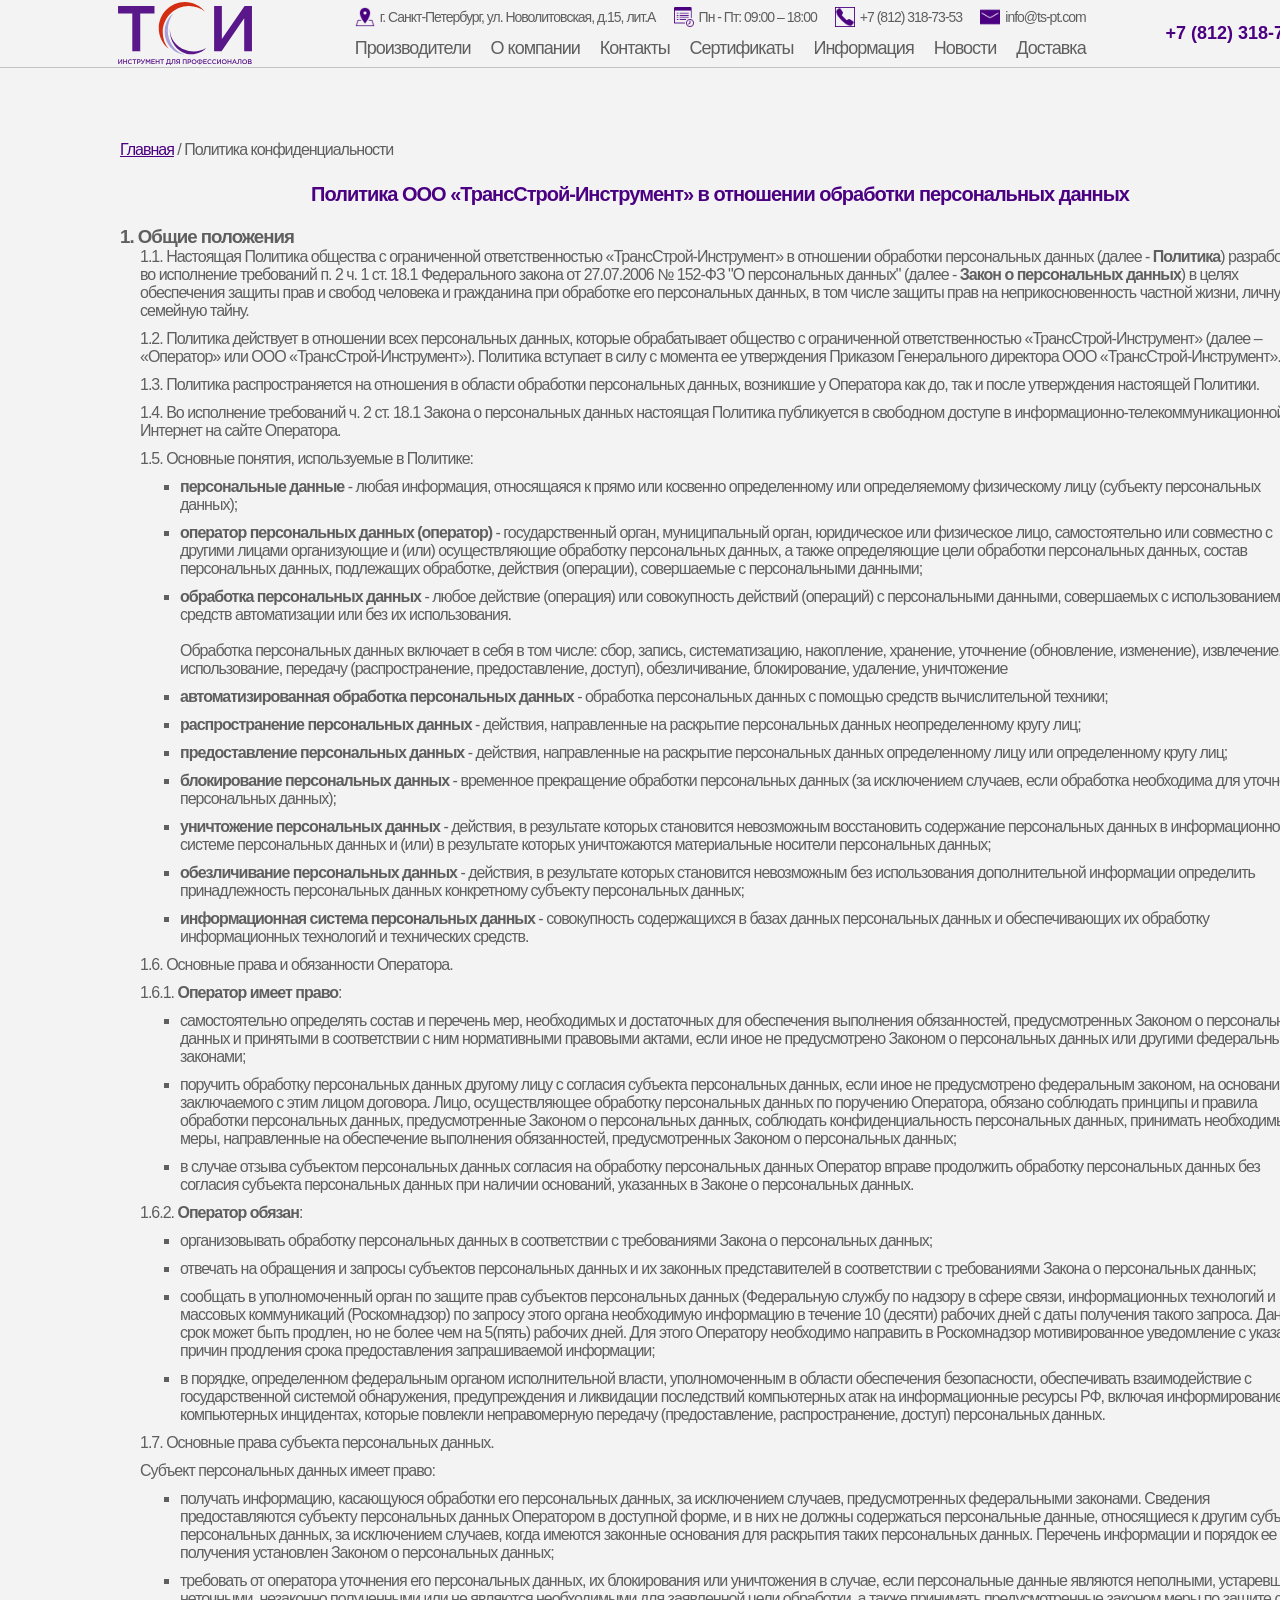
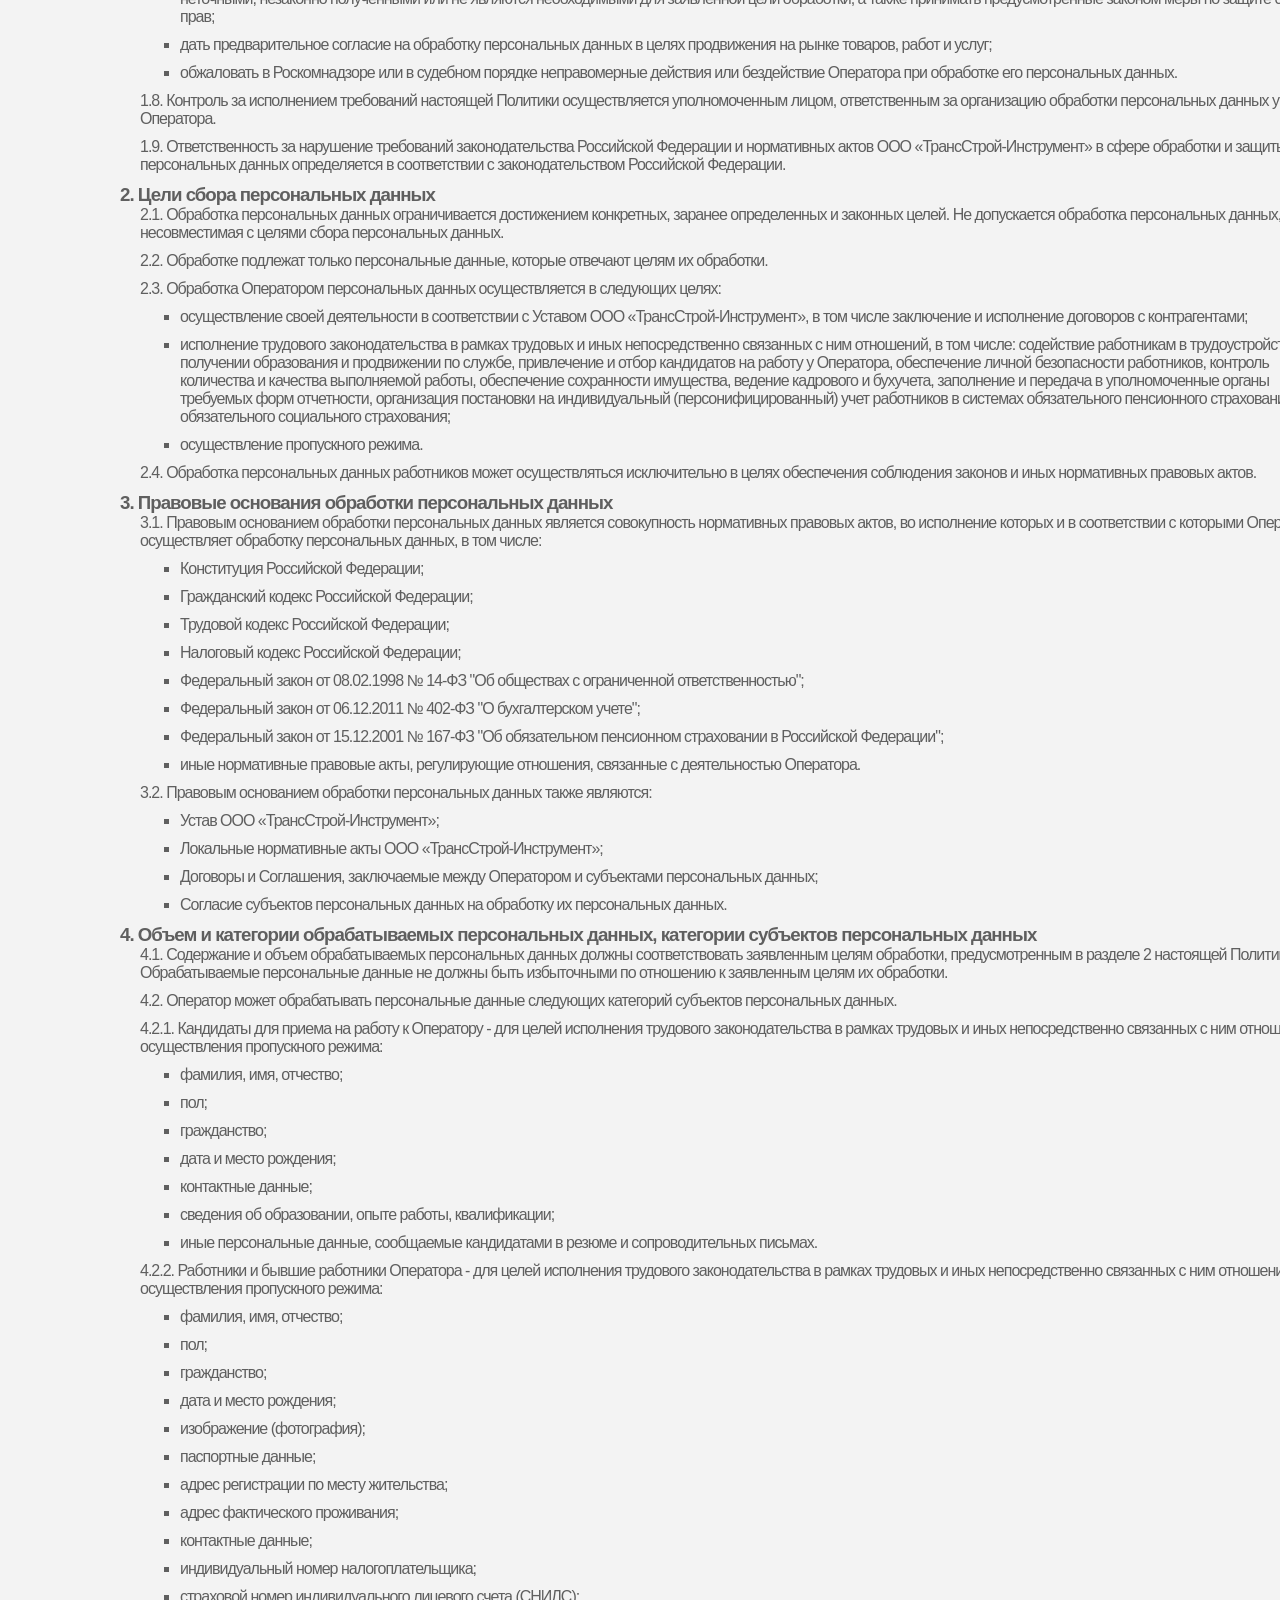
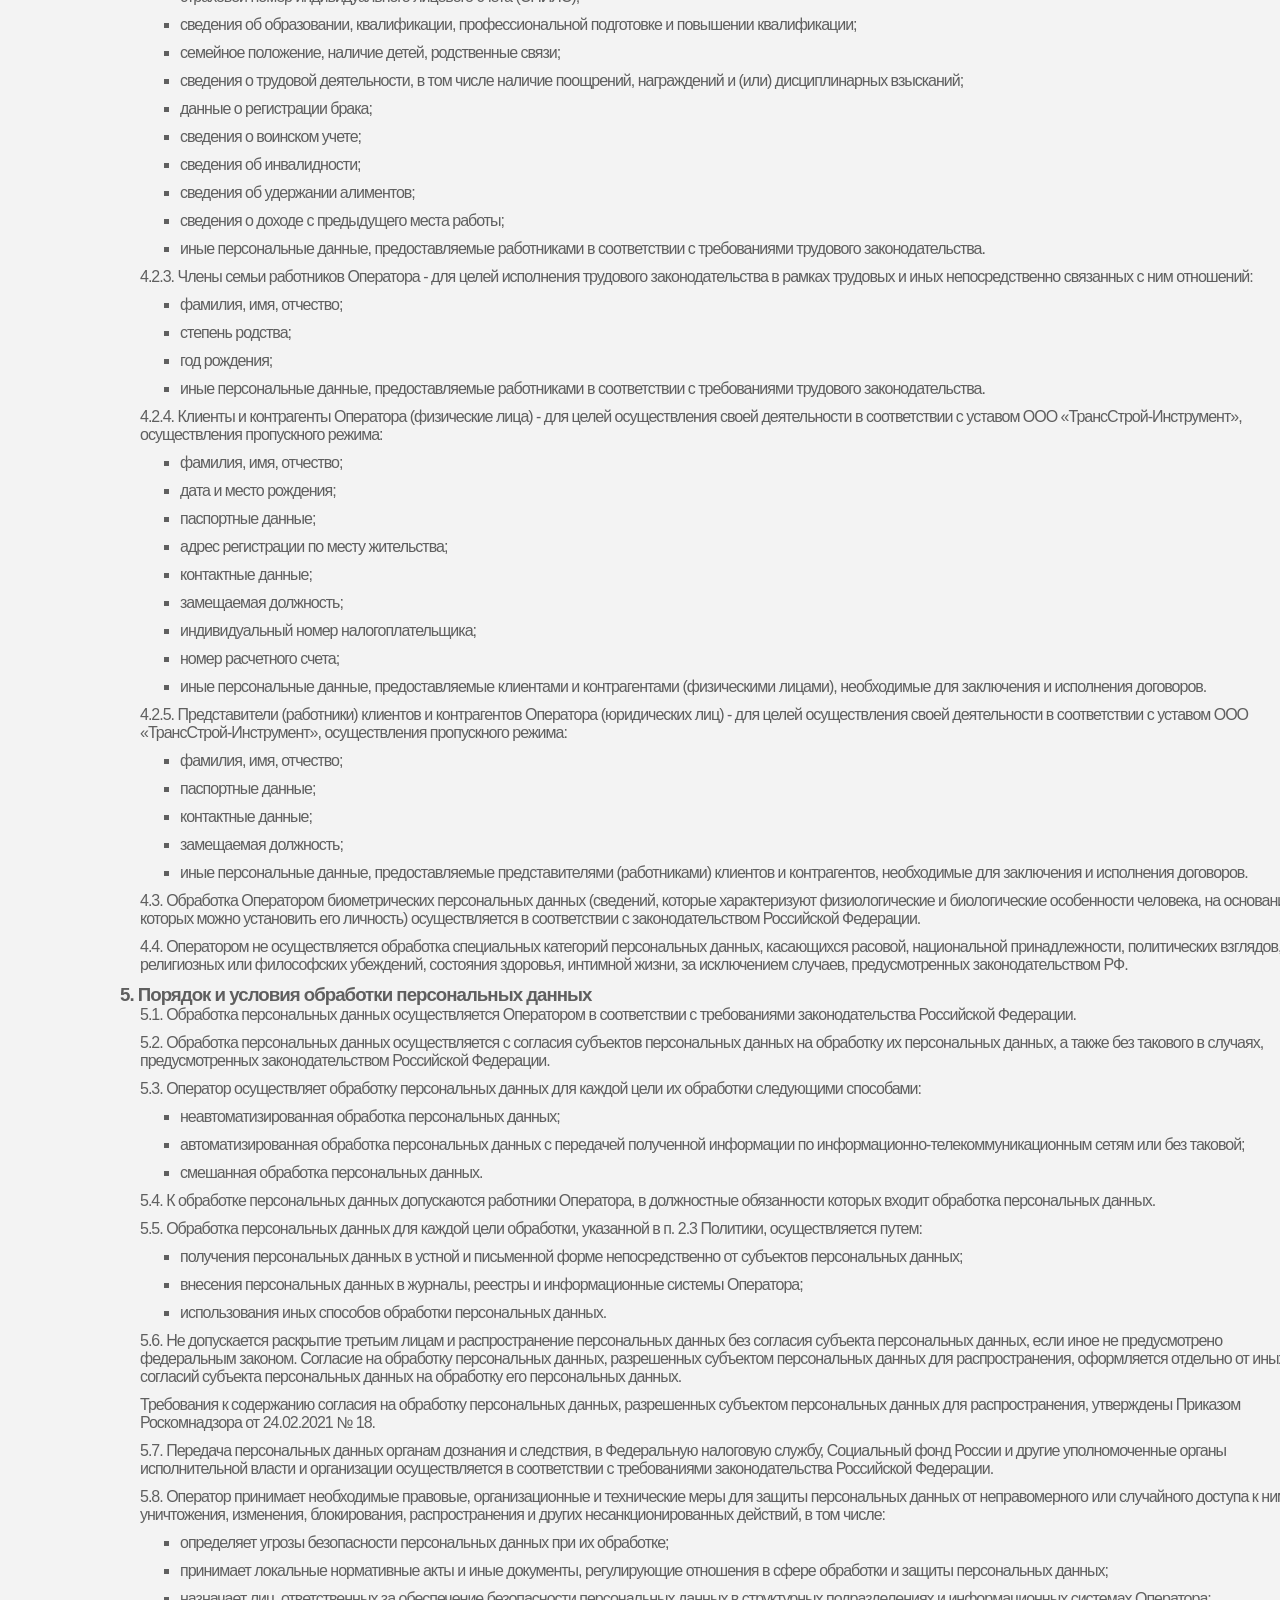
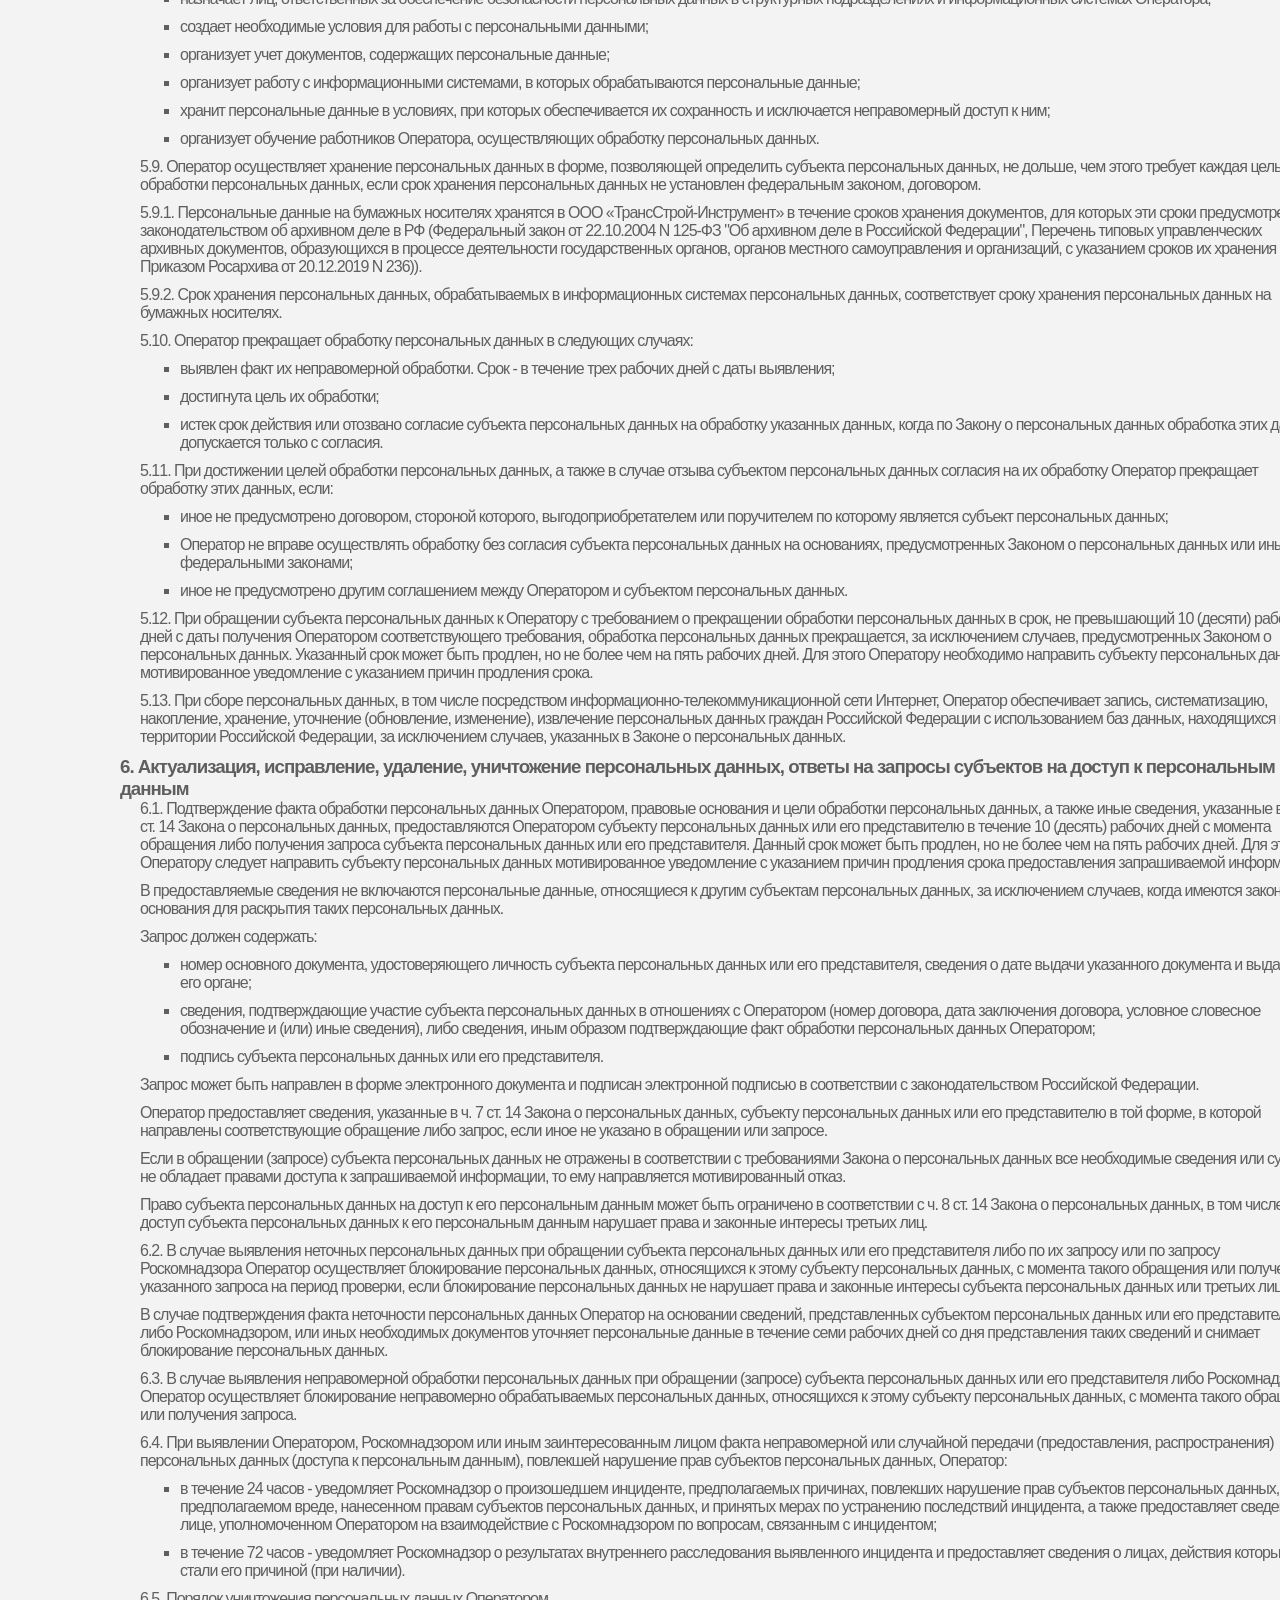
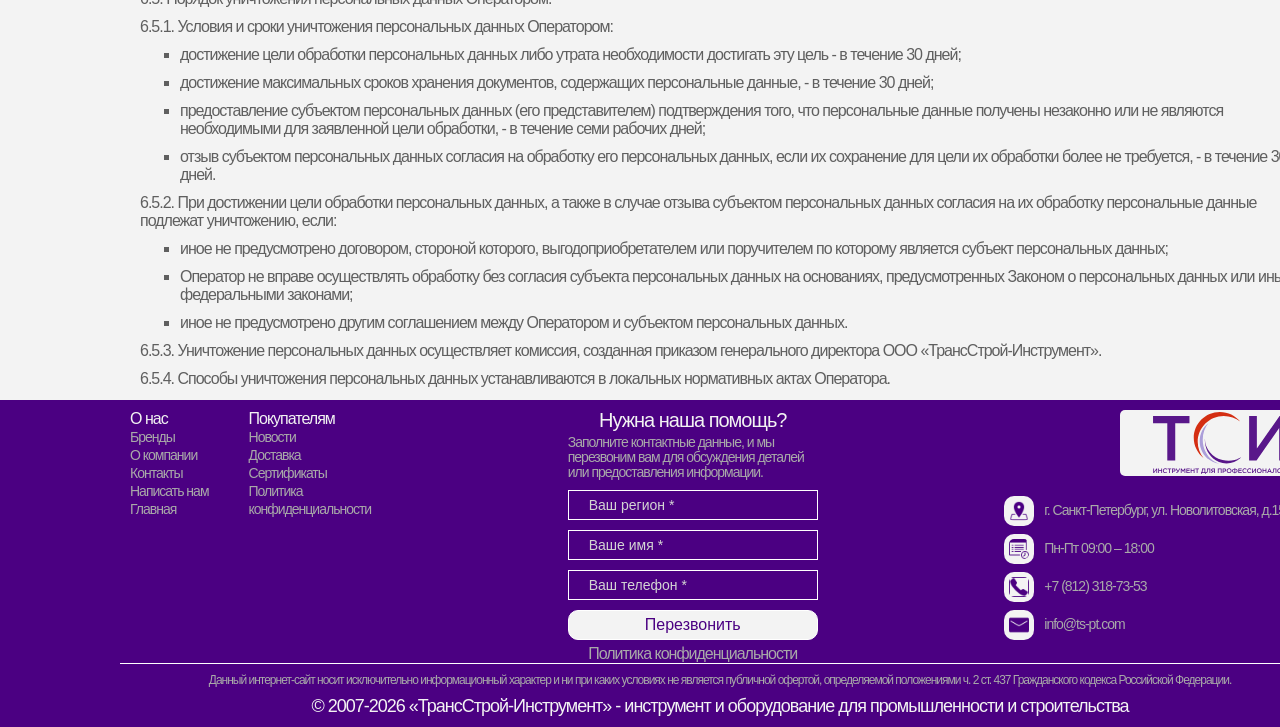
<file: catalog/policy.html>
<!DOCTYPE html>
<html lang="en">
  <head>
    <title>ТрансСтрой-Инструмент</title>
    <meta charset="UTF-8" />
    <meta name="viewport" content="width=device-width" />
    <link rel="stylesheet" href="../styles/style.css" />
    <link href="../images/tsi-ico.ico" rel="SHORTCUT ICON">

  </head>
  <body>
  <!-- Header block ------------------------------------------------------------------->
  <header class="header">
    <div class="container">
      <div class="header-logo">
        <a href="../index.html#"><img src="../images/tsi_logo.svg" alt="Logo" /></a>
      </div>
      <div class="header-midle">
        <div class="header-midle-up">
          <div class="header-icons">
            <img src="../icons/icon_adress.png" alt="Adress" class="header-icon" />
            <a href="https://yandex.ru/maps/-/CPQ9rMzo" class="header-mail">
              г. Санкт-Петербург, ул. Новолитовская, д.15, лит.А
            </a>
          </div>
          <div class="header-icons">
            <img src="../icons/icon_time2.png" alt="Time" class="header-icon" />
            <p>Пн - Пт: 09:00 – 18:00</p>
          </div>
          <div class="header-icons">
            <img src="../icons/icon_phone5.png" alt="Phone" class="header-icon" />
            <p>+7 (812) 318-73-53</p>
          </div>
          <div class="header-icons">
            <img src="../icons/icon_mail.png" alt="mail" class="header-icon" />
            <a href="mailto:info@ts-pt.com" class="header-mail">info@ts-pt.com</a>
          </div>
        </div>
        <div class="header-menu">
          <ul>
            <li><a href="../index.html#brends">Производители</a></li>
            <li><a href="../index.html#about">О компании</a></li>
            <li><a href="../index.html#contacts">Контакты</a></li>
            <li><a href="../index.html#sertificats">Сертификаты</a></li>
            <li><a href="../index.html#galery">Информация</a></li>
            <li><a href="../index.html#news">Новости</a></li>
            <li><a href="../index.html#dostavka">Доставка</a></li>
            <!-- <li><a href="mailto:info@ts-pt.com">Написать нам</a></li> -->
          </ul>
        </div>
      </div>
      <div class="header-phone">
        <a href="tel:+78123187353" class="header-phone-text">+7 (812) 318-73-53</a>
      </div>
    </div>
  </header>
    <!-- political -->
    <footer class="policy" id="policy">
      <div class="container">
        <section class="plain-text">
          <div class="kroshki">
            <a  href="../index.html">Главная</a>
            <span> / Политика конфиденциальности</span>
          </div>
          <h3 class="purp-txt">Политика ООО «ТрансСтрой-Инструмент» в отношении обработки персональных данных <br></h3>
          <h3>1. Общие положения</h3>

          <p>1.1. Настоящая Политика общества с ограниченной ответственностью «ТрансСтрой-Инструмент» в отношении обработки персональных данных (далее - <b>Политика</b>) разработана во исполнение требований п. 2 ч. 1 ст. 18.1 Федерального закона от 27.07.2006 № 152-ФЗ "О персональных данных" (далее - <b>Закон о персональных данных</b>) в целях обеспечения защиты прав и свобод человека и гражданина при обработке его персональных данных, в том числе защиты прав на неприкосновенность частной жизни, личную и семейную тайну.</p>

          <p>1.2. Политика действует в отношении всех персональных данных, которые обрабатывает общество с ограниченной ответственностью «ТрансСтрой-Инструмент» (далее – «Оператор» или ООО «ТрансСтрой-Инструмент»). Политика вступает в силу с момента ее утверждения Приказом Генерального директора ООО «ТрансСтрой-Инструмент».</p>

          <p>1.3. Политика распространяется на отношения в области обработки персональных данных, возникшие у Оператора как до, так и после утверждения настоящей Политики.</p>

          <p>1.4. Во исполнение требований ч. 2 ст. 18.1 Закона о персональных данных настоящая Политика публикуется в свободном доступе в информационно-телекоммуникационной сети Интернет на сайте Оператора.</p>

          <p>1.5. Основные понятия, используемые в Политике:</p>

          <ul>
            <li><b>персональные данные</b> - любая информация, относящаяся к прямо или косвенно определенному или определяемому физическому лицу (субъекту персональных данных);</li>
            <li><b>оператор персональных данных (оператор)</b> - государственный орган, муниципальный орган, юридическое или физическое лицо, самостоятельно или совместно с другими лицами организующие и (или) осуществляющие обработку персональных данных, а также определяющие цели обработки персональных данных, состав персональных данных, подлежащих обработке, действия (операции), совершаемые с персональными данными;</li>
            <li><b>обработка персональных данных</b> - любое действие (операция) или совокупность действий (операций) с персональными данными, совершаемых с использованием средств автоматизации или без их использования.<br><br>
            Обработка персональных данных включает в себя в том числе: сбор, запись, систематизацию, накопление, хранение, уточнение (обновление, изменение), извлечение, использование, передачу (распространение, предоставление, доступ), обезличивание, блокирование, удаление, уничтожение
            </li>

            <li><b>автоматизированная обработка персональных данных</b> - обработка персональных данных с помощью средств вычислительной техники;</li>
            <li><b>распространение персональных данных</b> - действия, направленные на раскрытие персональных данных неопределенному кругу лиц;</li>
            <li><b>предоставление персональных данных</b> - действия, направленные на раскрытие персональных данных определенному лицу или определенному кругу лиц;</li>
            <li><b>блокирование персональных данных</b> - временное прекращение обработки персональных данных (за исключением случаев, если обработка необходима для уточнения персональных данных);</li>
            <li><b>уничтожение персональных данных</b> - действия, в результате которых становится невозможным восстановить содержание персональных данных в информационной системе персональных данных и (или) в результате которых уничтожаются материальные носители персональных данных;</li>
            <li><b>обезличивание персональных данных</b> - действия, в результате которых становится невозможным без использования дополнительной информации определить принадлежность персональных данных конкретному субъекту персональных данных;</li>
            <li><b>информационная система персональных данных</b> - совокупность содержащихся в базах данных персональных данных и обеспечивающих их обработку информационных технологий и технических средств.</li>
          </ul>

          <p>1.6. Основные права и обязанности Оператора.</p>

          <p>1.6.1. <b>Оператор имеет право</b>:</p>
            <ol>
              <li>самостоятельно определять состав и перечень мер, необходимых и достаточных для обеспечения выполнения обязанностей, предусмотренных Законом о персональных данных и принятыми в соответствии с ним нормативными правовыми актами, если иное не предусмотрено Законом о персональных данных или другими федеральными законами;</li>
              <li>поручить обработку персональных данных другому лицу с согласия субъекта персональных данных, если иное не предусмотрено федеральным законом, на основании заключаемого с этим лицом договора. Лицо, осуществляющее обработку персональных данных по поручению Оператора, обязано соблюдать принципы и правила обработки персональных данных, предусмотренные Законом о персональных данных, соблюдать конфиденциальность персональных данных, принимать необходимые меры, направленные на обеспечение выполнения обязанностей, предусмотренных Законом о персональных данных;</li>
              <li>в случае отзыва субъектом персональных данных согласия на обработку персональных данных Оператор вправе продолжить обработку персональных данных без согласия субъекта персональных данных при наличии оснований, указанных в Законе о персональных данных.</li>
            </ol>
          <p>1.6.2. <b>Оператор обязан</b>:</p>
            <ol>
              <li>организовывать обработку персональных данных в соответствии с требованиями Закона о персональных данных;</li>
              <li>отвечать на обращения и запросы субъектов персональных данных и их законных представителей в соответствии с требованиями Закона о персональных данных;</li>
              <li>сообщать в уполномоченный орган по защите прав субъектов персональных данных (Федеральную службу по надзору в сфере связи, информационных технологий и массовых коммуникаций (Роскомнадзор) по запросу этого органа необходимую информацию в течение 10 (десяти) рабочих дней с даты получения такого запроса. Данный срок может быть продлен, но не более чем на 5(пять) рабочих дней. Для этого Оператору необходимо направить в Роскомнадзор мотивированное уведомление с указанием причин продления срока предоставления запрашиваемой информации;</li>
              <li>в порядке, определенном федеральным органом исполнительной власти, уполномоченным в области обеспечения безопасности, обеспечивать взаимодействие с государственной системой обнаружения, предупреждения и ликвидации последствий компьютерных атак на информационные ресурсы РФ, включая информирование его о компьютерных инцидентах, которые повлекли неправомерную передачу (предоставление, распространение, доступ) персональных данных.</li>
            </ol>

          <p>1.7. Основные права субъекта персональных данных.</p>

          <p>Субъект персональных данных имеет право:</p>
            <ol>
              <li>получать информацию, касающуюся обработки его персональных данных, за исключением случаев, предусмотренных федеральными законами. Сведения предоставляются субъекту персональных данных Оператором в доступной форме, и в них не должны содержаться персональные данные, относящиеся к другим субъектам персональных данных, за исключением случаев, когда имеются законные основания для раскрытия таких персональных данных. Перечень информации и порядок ее получения установлен Законом о персональных данных;</li>
              <li>требовать от оператора уточнения его персональных данных, их блокирования или уничтожения в случае, если персональные данные являются неполными, устаревшими, неточными, незаконно полученными или не являются необходимыми для заявленной цели обработки, а также принимать предусмотренные законом меры по защите своих прав;</li>
              <li>дать предварительное согласие на обработку персональных данных в целях продвижения на рынке товаров, работ и услуг;</li>
              <li>обжаловать в Роскомнадзоре или в судебном порядке неправомерные действия или бездействие Оператора при обработке его персональных данных.</li>
            </ol>

          <p>1.8. Контроль за исполнением требований настоящей Политики осуществляется уполномоченным лицом, ответственным за организацию обработки персональных данных у Оператора.</p>
          <p>1.9. Ответственность за нарушение требований законодательства Российской Федерации и нормативных актов ООО «ТрансСтрой-Инструмент» в сфере обработки и защиты персональных данных определяется в соответствии с законодательством Российской Федерации.</p>

          <h3>2. Цели сбора персональных данных</h3>

          <p>2.1. Обработка персональных данных ограничивается достижением конкретных, заранее определенных и законных целей. Не допускается обработка персональных данных, несовместимая с целями сбора персональных данных.</p>

          <p>2.2. Обработке подлежат только персональные данные, которые отвечают целям их обработки.</p>

          <p>2.3. Обработка Оператором персональных данных осуществляется в следующих целях:</p>

            <ul>
              <li>осуществление своей деятельности в соответствии с Уставом ООО «ТрансСтрой-Инструмент», в том числе заключение и исполнение договоров с контрагентами;</li>
              <li>исполнение трудового законодательства в рамках трудовых и иных непосредственно связанных с ним отношений, в том числе: содействие работникам в трудоустройстве, получении образования и продвижении по службе, привлечение и отбор кандидатов на работу у Оператора, обеспечение личной безопасности работников, контроль количества и качества выполняемой работы, обеспечение сохранности имущества, ведение кадрового и бухучета, заполнение и передача в уполномоченные органы требуемых форм отчетности, организация постановки на индивидуальный (персонифицированный) учет работников в системах обязательного пенсионного страхования и обязательного социального страхования;</li>
              <li>осуществление пропускного режима.</li>
            </ul>

          <p>2.4. Обработка персональных данных работников может осуществляться исключительно в целях обеспечения соблюдения законов и иных нормативных правовых актов.</p>

          <h3>3. Правовые основания обработки персональных данных</h3>

          <p>3.1. Правовым основанием обработки персональных данных является совокупность нормативных правовых актов, во исполнение которых и в соответствии с которыми Оператор осуществляет обработку персональных данных, в том числе:</p>

            <ul>
              <li>Конституция Российской Федерации;</li>
              <li>Гражданский кодекс Российской Федерации;</li>
              <li>Трудовой кодекс Российской Федерации;</li>
              <li>Налоговый кодекс Российской Федерации;</li>
              <li>Федеральный закон от 08.02.1998 № 14-ФЗ "Об обществах с ограниченной ответственностью";</li>
              <li>Федеральный закон от 06.12.2011 № 402-ФЗ "О бухгалтерском учете";</li>
              <li>Федеральный закон от 15.12.2001 № 167-ФЗ "Об обязательном пенсионном страховании в Российской Федерации";</li>
              <li>иные нормативные правовые акты, регулирующие отношения, связанные с деятельностью Оператора.</li>
            </ul>

          <p>3.2. Правовым основанием обработки персональных данных также являются:</p>

            <ul>
              <li>Устав ООО «ТрансСтрой-Инструмент»;</li>
              <li>Локальные нормативные акты ООО «ТрансСтрой-Инструмент»;</li>
              <li>Договоры и Соглашения, заключаемые между Оператором и субъектами персональных данных;</li>
              <li>Согласие субъектов персональных данных на обработку их персональных данных.</li>
            </ul>

          <h3>4. Объем и категории обрабатываемых персональных данных, категории субъектов персональных данных</h3>

          <p>4.1. Содержание и объем обрабатываемых персональных данных должны соответствовать заявленным целям обработки, предусмотренным в разделе 2 настоящей Политики. Обрабатываемые персональные данные не должны быть избыточными по отношению к заявленным целям их обработки.</p>

          <p>4.2. Оператор может обрабатывать персональные данные следующих категорий субъектов персональных данных.</p>

          <p>4.2.1. Кандидаты для приема на работу к Оператору - для целей исполнения трудового законодательства в рамках трудовых и иных непосредственно связанных с ним отношений, осуществления пропускного режима:</p>

            <ul>
              <li>фамилия, имя, отчество;</li>
              <li>пол;</li>
              <li>гражданство;</li>
              <li>дата и место рождения;</li>
              <li>контактные данные;</li>
              <li>сведения об образовании, опыте работы, квалификации;</li>
              <li>иные персональные данные, сообщаемые кандидатами в резюме и сопроводительных письмах.</li>
            </ul>

          <p>4.2.2. Работники и бывшие работники Оператора - для целей исполнения трудового законодательства в рамках трудовых и иных непосредственно связанных с ним отношений, осуществления пропускного режима:</p>

            <ul>
              <li>фамилия, имя, отчество;</li>
              <li>пол;</li>
              <li>гражданство;</li>
              <li>дата и место рождения;</li>
              <li>изображение (фотография);</li>
              <li>паспортные данные;</li>
              <li>адрес регистрации по месту жительства;</li>
              <li>адрес фактического проживания;</li>
              <li>контактные данные;</li>
              <li>индивидуальный номер налогоплательщика;</li>
              <li>страховой номер индивидуального лицевого счета (СНИЛС);</li>
              <li>сведения об образовании, квалификации, профессиональной подготовке и повышении квалификации;</li>
              <li>семейное положение, наличие детей, родственные связи;</li>
              <li>сведения о трудовой деятельности, в том числе наличие поощрений, награждений и (или) дисциплинарных взысканий;</li>
              <li>данные о регистрации брака;</li>
              <li>сведения о воинском учете;</li>
              <li>сведения об инвалидности;</li>
              <li>сведения об удержании алиментов;</li>
              <li>сведения о доходе с предыдущего места работы;</li>
              <li>иные персональные данные, предоставляемые работниками в соответствии с требованиями трудового законодательства.</li>
            </ul>

          <p>4.2.3. Члены семьи работников Оператора - для целей исполнения трудового законодательства в рамках трудовых и иных непосредственно связанных с ним отношений:</p>

            <ul>
              <li>фамилия, имя, отчество;</li>
              <li>степень родства;</li>
              <li>год рождения;</li>
              <li>иные персональные данные, предоставляемые работниками в соответствии с требованиями трудового законодательства.</li>
            </ul>

          <p>4.2.4. Клиенты и контрагенты Оператора (физические лица) - для целей осуществления своей деятельности в соответствии с уставом ООО «ТрансСтрой-Инструмент», осуществления пропускного режима:</p>

            <ul>
              <li>фамилия, имя, отчество;</li>
              <li>дата и место рождения;</li>
              <li>паспортные данные;</li>
              <li>адрес регистрации по месту жительства;</li>
              <li>контактные данные;</li>
              <li>замещаемая должность;</li>
              <li>индивидуальный номер налогоплательщика;</li>
              <li>номер расчетного счета;</li>
              <li>иные персональные данные, предоставляемые клиентами и контрагентами (физическими лицами), необходимые для заключения и исполнения договоров.</li>
            </ul>

          <p>4.2.5. Представители (работники) клиентов и контрагентов Оператора (юридических лиц) - для целей осуществления своей деятельности в соответствии с уставом ООО «ТрансСтрой-Инструмент», осуществления пропускного режима:</p>

            <ul>
              <li>фамилия, имя, отчество;</li>
              <li>паспортные данные;</li>
              <li>контактные данные;</li>
              <li>замещаемая должность;</li>
              <li>иные персональные данные, предоставляемые представителями (работниками) клиентов и контрагентов, необходимые для заключения и исполнения договоров.</li>
            </ul>

          <p>4.3. Обработка Оператором биометрических персональных данных (сведений, которые характеризуют физиологические и биологические особенности человека, на основании которых можно установить его личность) осуществляется в соответствии с законодательством Российской Федерации.</p>

          <p>4.4. Оператором не осуществляется обработка специальных категорий персональных данных, касающихся расовой, национальной принадлежности, политических взглядов, религиозных или философских убеждений, состояния здоровья, интимной жизни, за исключением случаев, предусмотренных законодательством РФ.</p>

          <h3>5. Порядок и условия обработки персональных данных</h3>

          <p>5.1. Обработка персональных данных осуществляется Оператором в соответствии с требованиями законодательства Российской Федерации.</p>

          <p>5.2. Обработка персональных данных осуществляется с согласия субъектов персональных данных на обработку их персональных данных, а также без такового в случаях, предусмотренных законодательством Российской Федерации.</p>

          <p>5.3. Оператор осуществляет обработку персональных данных для каждой цели их обработки следующими способами:</p>

            <ul>
              <li>неавтоматизированная обработка персональных данных;</li>
              <li>автоматизированная обработка персональных данных с передачей полученной информации по информационно-телекоммуникационным сетям или без таковой;</li>
              <li>смешанная обработка персональных данных.</li>
            </ul>

          <p>5.4. К обработке персональных данных допускаются работники Оператора, в должностные обязанности которых входит обработка персональных данных.</p>

          <p>5.5. Обработка персональных данных для каждой цели обработки, указанной в п. 2.3 Политики, осуществляется путем:</p>

            <ul>
              <li>получения персональных данных в устной и письменной форме непосредственно от субъектов персональных данных;</li>
              <li>внесения персональных данных в журналы, реестры и информационные системы Оператора;</li>
              <li>использования иных способов обработки персональных данных.</li>
            </ul>

          <p>5.6. Не допускается раскрытие третьим лицам и распространение персональных данных без согласия субъекта персональных данных, если иное не предусмотрено федеральным законом. Согласие на обработку персональных данных, разрешенных субъектом персональных данных для распространения, оформляется отдельно от иных согласий субъекта персональных данных на обработку его персональных данных.</p>

          <p>Требования к содержанию согласия на обработку персональных данных, разрешенных субъектом персональных данных для распространения, утверждены Приказом Роскомнадзора от 24.02.2021 № 18.</p>

          <p>5.7. Передача персональных данных органам дознания и следствия, в Федеральную налоговую службу, Социальный фонд России и другие уполномоченные органы исполнительной власти и организации осуществляется в соответствии с требованиями законодательства Российской Федерации.</p>

          <p>5.8. Оператор принимает необходимые правовые, организационные и технические меры для защиты персональных данных от неправомерного или случайного доступа к ним, уничтожения, изменения, блокирования, распространения и других несанкционированных действий, в том числе:</p>

            <ul>
              <li>определяет угрозы безопасности персональных данных при их обработке;</li>
              <li>принимает локальные нормативные акты и иные документы, регулирующие отношения в сфере обработки и защиты персональных данных;</li>
              <li>назначает лиц, ответственных за обеспечение безопасности персональных данных в структурных подразделениях и информационных системах Оператора;</li>
              <li>создает необходимые условия для работы с персональными данными;</li>
              <li>организует учет документов, содержащих персональные данные;</li>
              <li>организует работу с информационными системами, в которых обрабатываются персональные данные;</li>
              <li>хранит персональные данные в условиях, при которых обеспечивается их сохранность и исключается неправомерный доступ к ним;</li>
              <li>организует обучение работников Оператора, осуществляющих обработку персональных данных.</li>
            </ul>

          <p>5.9. Оператор осуществляет хранение персональных данных в форме, позволяющей определить субъекта персональных данных, не дольше, чем этого требует каждая цель обработки персональных данных, если срок хранения персональных данных не установлен федеральным законом, договором.</p>

          <p>5.9.1. Персональные данные на бумажных носителях хранятся в ООО «ТрансСтрой-Инструмент» в течение сроков хранения документов, для которых эти сроки предусмотрены законодательством об архивном деле в РФ (Федеральный закон от 22.10.2004 N 125-ФЗ "Об архивном деле в Российской Федерации", Перечень типовых управленческих архивных документов, образующихся в процессе деятельности государственных органов, органов местного самоуправления и организаций, с указанием сроков их хранения (утв. Приказом Росархива от 20.12.2019 N 236)).</p>

          <p>5.9.2. Срок хранения персональных данных, обрабатываемых в информационных системах персональных данных, соответствует сроку хранения персональных данных на бумажных носителях.</p>

          <p>5.10. Оператор прекращает обработку персональных данных в следующих случаях:</p>

            <ul>
              <li>выявлен факт их неправомерной обработки. Срок - в течение трех рабочих дней с даты выявления;</li>
              <li>достигнута цель их обработки;</li>
              <li>истек срок действия или отозвано согласие субъекта персональных данных на обработку указанных данных, когда по Закону о персональных данных обработка этих данных допускается только с согласия.</li>
            </ul>

          <p>5.11. При достижении целей обработки персональных данных, а также в случае отзыва субъектом персональных данных согласия на их обработку Оператор прекращает обработку этих данных, если:</p>

            <ul>
              <li>иное не предусмотрено договором, стороной которого, выгодоприобретателем или поручителем по которому является субъект персональных данных;</li>
              <li>Оператор не вправе осуществлять обработку без согласия субъекта персональных данных на основаниях, предусмотренных Законом о персональных данных или иными федеральными законами;</li>
              <li>иное не предусмотрено другим соглашением между Оператором и субъектом персональных данных.</li>
            </ul>

          <p>5.12. При обращении субъекта персональных данных к Оператору с требованием о прекращении обработки персональных данных в срок, не превышающий 10 (десяти) рабочих дней с даты получения Оператором соответствующего требования, обработка персональных данных прекращается, за исключением случаев, предусмотренных Законом о персональных данных. Указанный срок может быть продлен, но не более чем на пять рабочих дней. Для этого Оператору необходимо направить субъекту персональных данных мотивированное уведомление с указанием причин продления срока.</p>

          <p>5.13. При сборе персональных данных, в том числе посредством информационно-телекоммуникационной сети Интернет, Оператор обеспечивает запись, систематизацию, накопление, хранение, уточнение (обновление, изменение), извлечение персональных данных граждан Российской Федерации с использованием баз данных, находящихся на территории Российской Федерации, за исключением случаев, указанных в Законе о персональных данных.</p>

          <h3>6. Актуализация, исправление, удаление, уничтожение персональных данных, ответы на запросы субъектов на доступ к персональным данным</h3>

          <p>6.1. Подтверждение факта обработки персональных данных Оператором, правовые основания и цели обработки персональных данных, а также иные сведения, указанные в ч. 7 ст. 14 Закона о персональных данных, предоставляются Оператором субъекту персональных данных или его представителю в течение 10 (десять) рабочих дней с момента обращения либо получения запроса субъекта персональных данных или его представителя. Данный срок может быть продлен, но не более чем на пять рабочих дней. Для этого Оператору следует направить субъекту персональных данных мотивированное уведомление с указанием причин продления срока предоставления запрашиваемой информации.</p>

          <p>В предоставляемые сведения не включаются персональные данные, относящиеся к другим субъектам персональных данных, за исключением случаев, когда имеются законные основания для раскрытия таких персональных данных.</p>

          <p>Запрос должен содержать:</p>

            <ul>
              <li>номер основного документа, удостоверяющего личность субъекта персональных данных или его представителя, сведения о дате выдачи указанного документа и выдавшем его органе;</li>
              <li>сведения, подтверждающие участие субъекта персональных данных в отношениях с Оператором (номер договора, дата заключения договора, условное словесное обозначение и (или) иные сведения), либо сведения, иным образом подтверждающие факт обработки персональных данных Оператором;</li>
              <li>подпись субъекта персональных данных или его представителя.</li>
            </ul>

          <p>Запрос может быть направлен в форме электронного документа и подписан электронной подписью в соответствии с законодательством Российской Федерации.</p>

          <p>Оператор предоставляет сведения, указанные в ч. 7 ст. 14 Закона о персональных данных, субъекту персональных данных или его представителю в той форме, в которой направлены соответствующие обращение либо запрос, если иное не указано в обращении или запросе.</p>

          <p>Если в обращении (запросе) субъекта персональных данных не отражены в соответствии с требованиями Закона о персональных данных все необходимые сведения или субъект не обладает правами доступа к запрашиваемой информации, то ему направляется мотивированный отказ.</p>

          <p>Право субъекта персональных данных на доступ к его персональным данным может быть ограничено в соответствии с ч. 8 ст. 14 Закона о персональных данных, в том числе если доступ субъекта персональных данных к его персональным данным нарушает права и законные интересы третьих лиц.</p>

          <p>6.2. В случае выявления неточных персональных данных при обращении субъекта персональных данных или его представителя либо по их запросу или по запросу Роскомнадзора Оператор осуществляет блокирование персональных данных, относящихся к этому субъекту персональных данных, с момента такого обращения или получения указанного запроса на период проверки, если блокирование персональных данных не нарушает права и законные интересы субъекта персональных данных или третьих лиц.</p>

          <p>В случае подтверждения факта неточности персональных данных Оператор на основании сведений, представленных субъектом персональных данных или его представителем либо Роскомнадзором, или иных необходимых документов уточняет персональные данные в течение семи рабочих дней со дня представления таких сведений и снимает блокирование персональных данных.</p>

          <p>6.3. В случае выявления неправомерной обработки персональных данных при обращении (запросе) субъекта персональных данных или его представителя либо Роскомнадзора Оператор осуществляет блокирование неправомерно обрабатываемых персональных данных, относящихся к этому субъекту персональных данных, с момента такого обращения или получения запроса.</p>

          <p>6.4. При выявлении Оператором, Роскомнадзором или иным заинтересованным лицом факта неправомерной или случайной передачи (предоставления, распространения) персональных данных (доступа к персональным данным), повлекшей нарушение прав субъектов персональных данных, Оператор:</p>

            <ul>
              <li>в течение 24 часов - уведомляет Роскомнадзор о произошедшем инциденте, предполагаемых причинах, повлекших нарушение прав субъектов персональных данных, предполагаемом вреде, нанесенном правам субъектов персональных данных, и принятых мерах по устранению последствий инцидента, а также предоставляет сведения о лице, уполномоченном Оператором на взаимодействие с Роскомнадзором по вопросам, связанным с инцидентом;</li>
              <li>в течение 72 часов - уведомляет Роскомнадзор о результатах внутреннего расследования выявленного инцидента и предоставляет сведения о лицах, действия которых стали его причиной (при наличии).</li>
            </ul>

          <p>6.5. Порядок уничтожения персональных данных Оператором.</p>

          <p>6.5.1. Условия и сроки уничтожения персональных данных Оператором:</p>

            <ul>
              <li>достижение цели обработки персональных данных либо утрата необходимости достигать эту цель - в течение 30 дней;</li>
              <li>достижение максимальных сроков хранения документов, содержащих персональные данные, - в течение 30 дней;</li>
              <li>предоставление субъектом персональных данных (его представителем) подтверждения того, что персональные данные получены незаконно или не являются необходимыми для заявленной цели обработки, - в течение семи рабочих дней;</li>
              <li>отзыв субъектом персональных данных согласия на обработку его персональных данных, если их сохранение для цели их обработки более не требуется, - в течение 30 дней.</li>
            </ul>

          <p>6.5.2. При достижении цели обработки персональных данных, а также в случае отзыва субъектом персональных данных согласия на их обработку персональные данные подлежат уничтожению, если:</p>

            <ul>
              <li>иное не предусмотрено договором, стороной которого, выгодоприобретателем или поручителем по которому является субъект персональных данных;</li>
              <li>Оператор не вправе осуществлять обработку без согласия субъекта персональных данных на основаниях, предусмотренных Законом о персональных данных или иными федеральными законами;</li>
              <li>иное не предусмотрено другим соглашением между Оператором и субъектом персональных данных.</li>
            </ul>

          <p>6.5.3. Уничтожение персональных данных осуществляет комиссия, созданная приказом генерального директора ООО «ТрансСтрой-Инструмент».</p>

          <p>6.5.4. Способы уничтожения персональных данных устанавливаются в локальных нормативных актах Оператора.</p>

        </section>
      </div>
    </footer>

      <!-- footer -->
  <!-- Footer section ----------------------------------------------------------------->
  <footer class="footer">
    <div class="container">
      <div class="footer-up">
        <div class="footer-up-left">
          <nav class="footer-up-left-menu">
            <p>О нас</p>
            <ul>
              <li><a href="../index.html#brends">Бренды</a></li>
              <li><a href="../index.html#about">О компании</a></li>
              <li><a href="../index.html#contacts">Контакты</a></li>
              <li><a href="mailto:info@ts-pt.com">Написать нам</a></li>
              <li><a href="../index.html#">Главная</a></li>
            </ul>
          </nav>
          <nav class="footer-up-left-menu">
            <p>Покупателям</p>
            <ul>
              <li><a href="../index.html#news">Новости</a></li>
              <li><a href="../index.html#dostavka">Доставка</a></li>
              <li><a href="../index.html#sertificats">Сертификаты</a></li>
              <li><a href="../catalog/policy.html">Политика<br>конфиденциальности</a></li>
            </ul>
          </nav>
        </div>
        <div class="footer-up-midle">
          <form>
            <h3>Нужна наша помощь?</h3>
            <p>
              Заполните контактные данные, и мы перезвоним вам для обсуждения
              деталей или предоставления информации.
            </p>
            <div class="footer-form">
              <input type="text" placeholder="Ваш регион *" id="brend" />
              <input type="text" placeholder="Ваше имя *" id="name" />
              <input type="text" placeholder="Ваш телефон *" id="phone" />
              <!-- <input type="checkbox" placeholder="Ваш телефон *" id="check" /> -->
              <button class="footer-button" type="button" id="footer-action">Перезвонить</button>
            </div>
            <div class="footer-policy">
              <a href="../catalog/policy.html">Политика конфиденциальности</a>
            </div>
          </form>
        </div>
        <div class="footer-up-right">
          <div class="footer-logo">
            <img src="../images/tsi_logo.svg" alt="Logo" />
          </div>
          <div class="footer-icons">
            <img src="../icons/icon_adress.png" alt="Adress" class="footer-icon" />
            <a href="https://yandex.ru/maps/-/CPQ9rMzo" class="footer-mail">
              г. Санкт-Петербург, ул. Новолитовская, д.15, лит.А
            </a>
          </div>
          <div class="footer-icons">
            <img src="../icons/icon_time2.png" alt="Time" class="footer-icon" />
            <p>Пн-Пт 09:00 – 18:00</p>
          </div>
          <div class="footer-icons">
            <img src="../icons/icon_phone5.png" alt="Phone" class="footer-icon" />
            <p>+7 (812) 318-73-53</p>
          </div>
          <div class="footer-icons">
            <img src="../icons/icon_mail.png" alt="mail" class="footer-icon" />
            <a href="mailto:info@ts-pt.com" class="footer-mail">info@ts-pt.com</a>
          </div>
        </div>
      </div>
      <div class="footer-midle">
            <p>Данный интернет-сайт носит исключительно информационный характер и ни при каких условиях не является
              публичной офертой, определяемой положениями ч. 2 ст. 437 Гражданского кодекса Российской Федерации.</p>
      </div>
      <div class="footer-down">
        <p>© 2007-2026 «ТрансСтрой-Инструмент» - инструмент и оборудование для промышленности и строительства</p>
      </div>
    </div><!-- container end-->
  </footer>

    <script src="../scripts/script.js"></script>
  </body>
</html>
</file>
<file: styles/style.css>
* {
  margin: 0;
  padding: 0;
  box-sizing: border-box;
  /*outline: solid 1px red;*/
}

html {
  scroll-behavior: smooth;
}

body {
  background-color: #f3f3f3;
  font-family: 'Helvetica', sans-serif;
  letter-spacing: -1px;
  color: #4B0082;
}

.container {
  max-width: 1200px;
  margin: 0 auto;
}

.button {
  width: 344px;
  height: 69px;
  padding: 20px;
  text-align: center;
  box-sizing: border-box;
  background-color: #4B0082;
  border-radius: 10px;
  color: #ffffff;
  outline: 0;
  text-decoration: none;
  display: block;
  border: 0;
  cursor: pointer;
  font-size: 24px;
  /*border-radius: 30px;*/
  /*filter: drop-shadow(0 0 3px #035470);*/
}

.button:hover {
  border: 2px solid rgb(75, 0, 130);
  color: #4B0082;
  background-color: #ffffff;
  filter: drop-shadow(0 0 3px #9370db);
}

/* --- HEADER --- */
.header {
  position: sticky;
  top: 0;
  /*position: fixed;*/
  min-width: 1440px;
  /*width: 100%;*/
  /*background-color: #f3f3f3;*/
  background-color: rgba(243, 243, 243, 0.95);
  /* чёрный с 50% прозрачностью */
  box-shadow: 0px 1px 0px rgba(0, 0, 0, 0.2);
  z-index: 100;
}

.header .container {
  min-width: 1200px;
  display: flex;
  align-items: center;
  justify-content: space-between;
  flex-wrap: wrap;
  flex-direction: row;
  /*position: sticky;*/
}

.header-logo img {
  position: relative;
  left: -35px;
  max-width: 200px;
  vertical-align: bottom;
  /*background-color: #f3f3f3;*/
  background-color: rgba(243, 243, 243, 0.25);
  transition: transform 1.0s ease
    /*filter: drop-shadow(0 0 2px #4B0082);*/
}

.header-logo img:hover {
  transform: translateY(-1px) scale(1.05);
  /* transform: rotateY(180deg);*/
}

.header-midle {
  display: flex;
  flex-direction: column;
}

.header-midle-up {
  display: flex;
  flex-direction: row;
  justify-content: space-between;
  /* gap: 50px; */
}

.header-icon {
  width: 20px;
  height: 20px;
}

.header-icons {
  display: flex;
  flex-direction: row;
  gap: 5px;
  /* align-items: center;
  justify-content: center;*/
}

.header-icons p {
  font-size: 14px;
  line-height: 150%;
  color: #5f5f5f;
  margin-bottom: 10px;
}

.header-mail {
  font-size: 14px;
  line-height: 150%;
  color: #5f5f5f;
  text-decoration: none;
  margin-bottom: 10px;
  align-items: center;
  justify-content: center;
}

.header-mail:hover {
  color: #4B0082
}

.header-menu {
  display: flex;
  justify-content: center;
}

.header-menu ul {
  list-style: none;
  display: flex;
  gap: 20px;

}


.header-menu ul a {
  font-size: 18px;
  color: #5f5f5f;
  font-weight: normal;
  text-decoration: none;
  cursor: pointer;
  /*text-transform: uppercase;*/
}

.header-menu ul a:hover {
  color: #4B0082;
}

.header-phone {
  margin-left: 45px;
  display: flex;
  justify-content: center;
}

.header-phone-text {
  font-size: 18px;
  color: #4B0082;
  font-weight: bold;
  text-decoration: none;
  cursor: pointer;
  letter-spacing: normal;
}

.header-phone-text:hover {
  color: #4B0082;
  /*text-decoration: overline red;*/
  /*filter: drop-shadow(0 0 3px #ffffff);*/
}

/* --- MAIN--- */
.main {
  overflow: hidden;
  position: relative;
  min-height: 100vh;
  min-width: 1440px;
  padding-top: 75px;
}

.main .container {
  min-width: 1200px;
  display: flex;
  flex-direction: column;
  position: relative;
}

.main-info {
  margin-top: 20px;
  /*margin-left: 20px;*/
  /*padding-left: 20px;*/
  padding-top: 30px;
  max-width: 590px;
  z-index: 5;
  /*border: #f3f3f3, solid, 1px;*/
  /*border: 1px solid rgb(75, 0, 130);*/
  border-radius: 10px;
  background-color: rgba(243, 243, 243, 1.75);
}

.main-info a {
  margin-left: 55px;
}

.main-info h1 {
  font-size: 46px;
  line-height: 100%;
  margin-bottom: 25px;
  font-weight: normal;
  max-width: 545px;
}

.main-info p {
  font-size: 24px;
  line-height: 120%;
  color: #5f5f5f;
  max-width: 450px;
  margin-bottom: 60px;
}

.main-info-smal {

  margin-top: 95px;
  /*margin-left: 20px;*/
  /*margin-right: 20px;*/
  margin-bottom: 20px;
  padding-bottom: 10px;
  padding-top: 10px;
  z-index: 8;
  /*border: #f3f3f3, solid, 1px;*/
  border: 2px solid rgb(75, 0, 130);
  border-radius: 10px;
  background-color: rgba(75, 0, 130, 1.75);
  /*background-color: rgba(243, 243, 243, 1.75);*/
}

.main-info-smal p {
  font-size: 24px;
  line-height: 100%;
  color: #ffffff;
  max-width: 100%;
  text-align: center;
}

/* -  НЕ ПОКАЗЫВАЕМ!! */
.main-start-block {
  position: absolute;
  width: 344px;
  height: 100%;
  top: 0;
  /*background-color: #4B0082 ;/* 000000*/
  border-radius: 10px;
  border: 1px solid rgb(75, 0, 130);
  background-color: rgba(75, 0, 130, 1.55);
  z-index: 100;
  right: calc(50% - 555px);
}

.main-start-image {
  position: absolute;
  width: 1200px;
  height: 660px;
  border-radius: 10px;
  /*border: 1px solid rgb(255, 255, 255);*/
  background-image: url("../images/main.png");
  /*background-image: url("../images/picture4.png");*/
  background-size: cover;
  background-position: center;
  background-repeat: no-repeat;
  z-index: 1;
}

/* brends block ----------------------*/

.brends {
  min-width: 1440px;
  padding-top: 75px;
  padding-bottom: 30px;
  /*background-color: #f3f3f3; /* 000000 */
  /* padding: 20px 0; /* отступы сверху и снизу 130 / 0 справ и слева*/
}

.brends h2 {
  min-width: 1200px;
  font-size: 48px;
  font-weight: normal;
  /*padding-left: 30px;*/
}

.brends-content {
  display: flex;
  padding-top: 80px;
}

.brends-filter {
  /*margin-left: 15px;*/
  margin-right: 60px;
  align-self: flex-start;
  position: sticky;
  top: 70px;
}

.brends-filter ul {
  display: flex;
  flex-direction: column;
  row-gap: 10px;
  list-style: none;
}

.brends-filter ul li {
  width: 127px;
  padding: 12px;
  text-align: center;
  border: 2px solid #d4d4d4;
  border-radius: 10px;
  font-size: 16px;
  color: #d4d4d4;
  box-sizing: border-box;
  cursor: pointer;
  outline: none;
}

.brends-filter ul li.active,
.brends-filter ul li:hover {
  color: #4B0082;
  border-color: #4B0082;
}

.brends-items {
  display: flex;
  flex-direction: column;
  row-gap: 30px;
  min-width: 1000px;
}

.brend {
  background-color: #ffffff;
  padding: 20px;
  display: flex;
  border: 2px solid #4B0082;
  border-radius: 10px;
  color: #4B0082;
}

.brend img {
  max-width: 568px;
  border-radius: 10px;
  transition: transform 0.5s ease
    /*filter: drop-shadow(0 0 2px #4B0082);*/
}

.brend img:hover {
  /*overflow: hidden;*/
  transform: translateY(-1px) scale(1.025);
}

.brend-details {
  margin-left: 24px;
  display: flex;
  flex-direction: column;
}

.brend-details h4 {
  font-size: 30px;
  line-height: 120%;
  margin-bottom: 20px;
}

.brend-details p {
  font-size: 16px;
  line-height: 120%;
  letter-spacing: normal;
  color: #5f5f5f;
  height: 100px;
}

.brend-action {
  margin-top: auto;
}

.brend-action ul {
  list-style: none;
  display: flex;
  justify-content: space-between;
  margin-bottom: 20px;
}

.brend-period {
  font-size: 16px;
  line-height: 120%;
  color: #5f5f5f;
  margin-bottom: 5px;
}

.brend-action .button {
  width: 100%;
}


/* About --------------------------*/


/* Contacts -------------------------*/
.contacts {
  /*overflow: hidden;*/
  position: relative;
  padding-top: 100px;
  padding-bottom: 100px;
  min-height: 100vh;
  /* width: 99vw;*/
  min-width: 1440px;
  /*background-image: url("../images/contacts1.png");*/
  background-size: cover;
  background-position: center;
  background-repeat: no-repeat;
}

.contacts .container {
  /*-----*/
  display: flex;
  min-width: 1200px;
  position: relative;
  justify-content: space-between;
}

.icon {
  width: 50px;
  height: 50px;
}

.icons {
  display: flex;
  flex-direction: row;
  gap: 20px;
  align-items: flex-start;
  justify-content: left;
}

.contacts-info {
  /*position: absolute;*/
  margin: 20px 20px 20px 0px;
  max-width: 650px;
  height: 600px;
  /*padding-left: 20px;*/
  padding-top: 20px;

  /*padding-right: 20px;*/
  /*border: #f3f3f3, solid, 1px;*/
  background: #FFFFFF;
	/*box-shadow: 0px 18px 36px -18px rgba(12, 5, 46, 0.3), 0px 30px 60px -12px rgba(12, 5, 46, 0.25);*/
  border-radius: 10px;
  background-color: rgba(243, 243, 243, 0.55);
  z-index: 2;
}

.contacts h1 {
  font-size: 48px;
  /* 50 */
  line-height: 100%;
  margin-bottom: 50px;
  font-weight: normal;
}

.contacts p {
  font-size: 24px;
  line-height: 200%;
  color: #5f5f5f;
  max-width: 450px;
  margin-bottom: 40px;
}

.contacts_mail {
  font-size: 24px;
  line-height: 200%;
  color: #5f5f5f;
  text-decoration: none;
  margin-bottom: 40px;
  align-items: flex-start;
  justify-content: left;
}

.contacts_mail:hover {
  font-size: 24px;
  color: #4b0082;
}
.iframe-yandex {
  padding-top: 50px;
  margin-left: 50px;
}

.iframe-yandex iframe {
border-style: none;
border-radius: 10px;
overflow: hidden;
}


/* Sertificats --------------------------*/
.sertificats {
  min-width: 1440px;
  min-height: 100vh;
  padding-top: 75px;

  align-items: center;
  /* background-color: #4B0082;*/
  background-color: #f3f3f3;
}

.sertificats .container {
  min-width: 1200px;
}

.sertificats ul {
  display: flex;
  flex-direction: row;
  column-gap: 50px;
  row-gap: 35px;
  flex-wrap: wrap;
  list-style: none;
  margin: auto;
  justify-content: space-between;
  align-content: space-around;
  /*width: 1200px;*/
}

.sertificats h2 {
  min-width: 1200px;
  font-size: 48px;
  font-weight: normal;
  margin-bottom: 20px;
  /*padding-left: 160px;*/
}

.sertificats-img {
  /* width: 100px;
  /*filter: drop-shadow(0 0 3px #4B0082);*/
  /*padding: 1px;*/
  /*border: 1px solid #4B0082;*/
  border-radius: 10px;
  transition: transform 0.5s ease;
}

.sertificats-img:hover {
  /*width: 100px;*/
  transform: translateY(-1px) scale(1.2);
  filter: drop-shadow(0 0 5px #5f5f5f);
  border: none;
  /* 4B0082*/
}

/* ----- NEWS ------ */ 

.news {
  min-width: 1440px;
  padding-top: 75px;
  /*margin-left: 40px;*/
  align-items: center;
  justify-items: center;
}

.news .container {
  min-width: 1200px;
}

.news-up {
  /*margin-left: 40px;*/
} 

.news-up h2 {
  min-width: 1200px;
  font-size: 48px;
  font-weight: normal;
  margin-bottom: 30px;
  /*padding-left: 20px;*/
}

.news-midl {
  padding: auto;
} 

.news-midl h1 {
  min-width: 1200px;
  font-size: 24px;
  color: #5f5f5f;
  font-weight: normal;
  margin-bottom: 50px;
}

.slideshow {
    width: 100%;
    height: 500px;
    position: relative;
    overflow: hidden;
    /*background: #000;*/
    margin: 20px 0;
    border-radius: 10px;
}
.slideshow-item {
    width: 100%;
    height: 100%;
    position: absolute;
    opacity: 0;
    animation: slideanim 40s infinite;
    pointer-events: none;
}
.slideshow-item:nth-child(1),
.slideshow-item:nth-child(1) img {
    animation-delay: 0;
}
.slideshow-item:nth-child(2),
.slideshow-item:nth-child(2) img {
    animation-delay: 10s;
}
.slideshow-item:nth-child(3),
.slideshow-item:nth-child(3) img {
    animation-delay: 20s;
}
.slideshow-item:nth-child(4),
.slideshow-item:nth-child(4) img {
    animation-delay: 30s;
}
.slideshow-item img {
    width: 100%;
    height: 100%;
    object-fit: cover;
    animation: zoom 40s infinite;
    border-radius: 10px;
}
.slideshow-item-text {
    max-width: 75%;
    position: absolute;
    bottom: 20px;
    right: 20px;
    background-color: rgba(0,0,0,0.3);
    border: 1px solid #FFFFFF;
    border-radius: 10px;
    color: #fff;
    padding: 20px 30px;
    font-family: Verdana, sans-serif;   
}
.slideshow-item-text h5 {
    font-size: 22px;
    margin: 0 0 10px 0;
    color: #f3f3f3;
}
.slideshow-item-text p {
    font-size: 15px;
    margin-bottom: 10px;
}
@keyframes slideanim {
    12.5%{
        opacity: 1;
        pointer-events: auto;
    }
    25%{
        opacity: 1;
        pointer-events: auto;
    }    
    37.5%{
        opacity: 0;
    }
}
@keyframes zoom {
    50%{
        transform: scale(1.2);
    }    
}
@media screen and (max-width: 1100px){
    .slideshow-item-text{
        max-width: 75%;
    }
}
/*
@media screen and (max-width: 456px){
    .slideshow-item-text {
        bottom: 0;
        left: 0;
        max-width: 100%;
    }
    .slideshow-item-text h5 {
        font-size: 18px;
    }
    .slideshow-item-text p {
        font-size: 13px;
    }
}*/

/* --- end NEWS --- */

/* --- Dostavka block --- */

.dostavka {
  min-height: 100vh;
  min-width: 1440px;
  padding-top: 75px;
  /*margin-left: 40px;*/
  align-items: center;
  justify-items: center;
}

.dostavka .container {
  min-width: 1200px;
}

.dostavka-image {
  display: flex;
  align-items: center;
  justify-content: center;
  margin-bottom: 50px;
}


::placeholder {
  color: #d4d4d4;
}

/* Footer --------------------------------------*/

.footer {
  min-width: 1440px;
  padding: 10px 0;
  border-top: 2px solid #f3f3f3;
  color: #f3f3f3;
  background-color: #4b0082;
}

.footer .container {
  min-width: 1200px;
  justify-content: center;
  align-items: center;
}


.footer-up {
  display: flex;
  justify-content: space-between;
  border-bottom: 1px solid rgba(255, 255, 255, 1.0);
}

.footer-up-left {
  display: flex;
  flex-direction: row;
  gap: 20px;
  /* justify-content: space-between; */
  max-width: 450px;
  /* padding-top: 20px;*/
}

.footer-up-left-menu {
  margin-right: 10px;
  margin-left: 10px;
  /* 177 */
}

.footer-up-left-menu ul {
  display: flex;
  flex-direction: column;
  list-style: none;
  /*gap: 20px;*/
}

.footer-up-left-menu ul a {
  font-size: 14px;
  color: #a9a9a9;
  font-weight: normal;
  text-decoration: none;
  cursor: pointer;
  /* text-transform: uppercase;*/
}

.footer-up-left-menu ul a:hover {
  color: #ffffff;
  /*text-decoration: overline red;*/
  /*color: red;*/
  /*filter: drop-shadow(1px 1px 1px #4d4c4d);*/
}

/* footer-up-midle ------------------*/
.footer-form {
  width: 250px;
}

.footer-form input {
  width: 100%;
  height: 30px;
  padding: 0px 20px;
  box-sizing: border-box;
  color: #ffffff;
  border: 1px solid #ffffff;
  background-color: transparent;
  margin-bottom: 10px;
  font-size: 14px;
  outline: none;
  /* что бы небыло обводки */
}

.footer-policy a {
  font-size: 16px;
  color: #a9a9a9;
  text-decoration: none;
  margin-bottom: 5px;
  padding-bottom: 5px;
}

.footer-policy a:hover {
  color: #ffffff;
}

.footer-up-midle {
  display: flex;
  flex-direction: column;
  max-width: 40%;
  align-items: center;

}

/* кнопка футера */
.footer-button {
  width: 100%;
  height: 30px;
  /* padding: 20px; */
  /* text-align: center; */
  box-sizing: border-box;
  border: 1px solid #ffffff;
  color: #4B0082;
  background-color: #f3f3f3;
  border-radius: 10px;
  /* outline: 0; */
  /* text-decoration: none; */
  display: block;
  cursor: pointer;
  font-size: 16px;
  margin-bottom: 5px;
}

.footer-button:hover {
  border: 2px solid #ffffff;
  color: #ffffff;
  background-color: #4B0082;
}

.footer-up-midle form {
  display: flex;
  flex-direction: column;
  align-items: center;
  max-width: 250px;
}

.footer-up-midle h3 {
  font-weight: normal;
  font-size: 20px;
  line-height: 100%;
  margin-bottom: 5px;
}

.footer-up-midle p {
  margin-bottom: 9px;
  font-size: 14px;
  line-height: 110%;
  color: #a9a9a9;
}

/* footer up-right ------------------*/

.footer-logo {
  display: flex;
  justify-content: flex-end;
}

.footer-logo img {
  max-width: 200px;
  /* 129*/
  vertical-align: bottom;
  margin-bottom: 20px;
  /*background-color: #f3f3f3;*/
  background-color: rgba(243, 243, 243, 1.85);
  transition: transform 1.0s ease;
  border-radius: 5px;
  /*filter: drop-shadow(0 0 2px #4B0082);*/
}

.footer-icon {
  width: 30px;
  height: 30px;
  padding: 5px 5px;
  background-color: rgba(243, 243, 243, 1.85);
  border-radius: 10px;
}

.footer-icons {
  display: flex;
  flex-direction: row;
  gap: 10px;
  align-items: flex-start;
  justify-content: left;
}

.footer-mail {
  font-size: 14px;
  line-height: 200%;
  color: #a9a9a9;
  text-decoration: none;
  margin-bottom: 10px;
  align-items: flex-start;
  justify-content: left;
}

.footer-mail:hover {
  color: #ffffff;
}

.footer-up-right {
  max-width: 30%;
  /*margin-right: 20px;*/
}

.footer-up-right p {
  font-size: 14px;
  line-height: 200%;
  color: #a9a9a9;
  /*max-width: 450px;*/
  margin-bottom: 10px;
}

.footer-midle p {
  display: flex;
  margin-bottom: 9px;
  font-size: 12px;
  line-height: 100%;
  color: #a9a9a9;
  align-items: center;
  justify-content: center;
  padding-top: 10px;
  margin: auto;
}

.footer-down {
  display: flex;
  font-size: 18px;
  align-items: center;
  justify-content: center;
  padding-top: 10px;
}

/* end Footer block */

 /* policy - padge */
.policy{
  min-width: 1440px;
}
.policy .container {
  min-width: 1200px;
  /*max-width: 100%;*/
  /*padding: 0 30px;*/
  margin: 0 auto;
}

.plain-text h3,
{
  padding-bottom: 25px;
  font-weight: 600;
  margin: 0;
  line-height: 100%;
}

.purp-txt {
  font-size: 20px;
  color: #4B0082;
  margin-bottom: 20px;
  text-align: center;
}

.plain-text {
  margin-top: 50px;
  display: flex;
  /* direction: rtl; */
  flex-direction: column;
  min-width: 1200px;
  color: #5f5f5f;
}

.plain-text a {
  font-size: 16px;
  color: #4B0082;
  font-style: none;
}

.kroshki {
  padding-bottom: 24px;
  padding-top: 24px;
}

.plain-text p {
  margin-left: 20px;
  padding-bottom: 10px;
  text-align: left;
}

.plain-text ul,
.plain-text ol {
  list-style: none;
  margin-left: 20px;
}

.plain-text ul li,
.plain-text ol li {
  list-style: square;
  margin-left: 40px;
  padding-bottom: 10px;
}


/*  ---------------    */

.info-galery {
  min-width: 1440px;
  padding-top: 100px;
}
.void {
	width: 1200px;
	min-width: 1200px;
	margin: auto;
	position: relative;
}

.void h3 {
  font-size: 24px;
  color: #4B0082;
  font-weight: normal;
  text-align: center;
  display: flex;
  justify-content: center;
  text-align: center;
}

/* --- pic-ct --- */

@keyframes display {
  0% {
    transform: translateX(0px);
    opacity: 0;
  }
  10% {
    transform: translateX(0);
    opacity: 1;
  }
  20% {
    transform: translateX(0);
    opacity: 1;
  }
  30% {
    transform: translateX(-0px);
    opacity: 0;
  }
  100% {
    transform: translateX(-0px);
    opacity: 0;
  }
}

.pic-ctn {
  position: relative;
  /*width: 1200px;
  height: 300px;*/
  top: -647px;
  left: 170px;
  z-index: 10;
}

.pic-ctn > img {
  position: absolute;
  width: 44%;
  top: 0;
  left: calc(50% - 100px);
  opacity: 0;
  border-radius: 10px;
  animation: display 14s infinite;
}

img:nth-child(2) {
  animation-delay: 2s;
}
img:nth-child(3) {
  animation-delay: 4s;
}
img:nth-child(4) {
  animation-delay: 6s;
}
img:nth-child(5) {
  animation-delay: 8s;
}
img:nth-child(6) {
  animation-delay: 10s;
}
img:nth-child(7) {
  animation-delay: 12s;
}

/* About UP--------------------------*/
.about-up {
  padding-top: 100px;
  min-height: 100vh;
  min-width: 1440px;
  /*padding-bottom: 50px;*/
  position: relative;
  /*background-image: url("../images/about.png");*/
  background-size: cover;
  background-repeat: no-repeat;
  background-position: center;
}

.about-up .container {
  display: flex;
  min-width: 1200px;
  position: relative;
  flex-direction: column;
}


.about-up form {
  /*margin-left: 20px;*/
  margin-top: 20px;
  max-width: 1200px;
  /*padding-left: 20px;*/
  padding-bottom: 10px;
  /* height: 700px; */
  /*border: #f3f3f3, solid, 1px;*/
  background: #FFFFFF;
	/*box-shadow: 0px 18px 36px -18px rgba(12, 5, 46, 0.3), 0px 30px 60px -12px rgba(12, 5, 46, 0.25);*/
  border-radius: 10px;
  background-color: rgba(243, 243, 243, 0.55);
  z-index: 40;
}

.about-up h3 {
  font-weight: normal;
  font-size: 48px;
  line-height: 100%;
  margin-bottom: 20px;
}

.about-up p {
  font-size: 24px;
  line-height: 105%;
  color: #5f5f5f;
  margin-bottom: 45px;
  height: 100%;
  text-align: justify;
}

.about-down  {
  background-image: url("../images/main.png");
  /*background-image: url("../images/picture4.png");*/
  background-size: cover;
  background-position: center;
   border-radius: 10px;
   /*margin-left: 20px;*/
}

.about-down h1 {
  font-size: 24px;
  text-align: center;
}

.content-slider-about {
  width: 100%;
  height: 340px;
}

.slider-about {
  height: 320px;
  width: 1200px;
  margin: 40px auto 0;
  overflow: visible;
  position: relative;
}

.mask-about {
  overflow: hidden;
  height: 320px;
}

.slider-about ul {
  margin: 0;
  padding: 0;
  position: relative;
}

.slider-about li {
  width: 1200px;
  height: 320px;
  position: absolute;
  top: -325px;
  list-style: none;
}

.slider-about .quote {
  font-size: 40px;
  text-align: center;
  /*font-style: italic;*/
}

.slider-about .source {
  font-size: 32px;
  color: #5f5f5f;
  text-align: center;
}

.slider-about li.anim1 {
  animation: cycle 15s linear infinite;
}

.slider-about li.anim2 {
  animation: cycle2 15s linear infinite;
}

.slider-about li.anim3 {
  animation: cycle3 15s linear infinite;
}

.slider-about li.anim4 {
  animation: cycle4 15s linear infinite;
}

.slider-about li.anim5 {
  animation: cycle5 15s linear infinite;
}
.slider-about li.anim6 {
  animation: cycle6 15s linear infinite;
}

/*.slider-about:hover li {
  animation-play-state: paused;
}*/

@keyframes cycle {
  0% {
    top: 0px;
  }
  4% {
    top: 0px;
  }
  16% {
    top: 0px;
    opacity: 1;
    z-index: 0;
  }
  20% {
    top: 325px;
    opacity: 0;
    z-index: 0;
  }
  21% {
    top: -325px;
    opacity: 0;
    z-index: -1;
  }
  50% {
    top: -325px;
    opacity: 0;
    z-index: -1;
  }
  92% {
    top: -325px;
    opacity: 0;
    z-index: 0;
  }
  96% {
    top: -325px;
    opacity: 0;
  }
  100% {
    top: 0px;
    opacity: 1;
  }
}

@keyframes cycle2 {
  0% {
    top: -325px;
    opacity: 0;
  }
  16% {
    top: -325px;
    opacity: 0;
  }
  20% {
    top: 0px;
    opacity: 1;
  }
  24% {
    top: 0px;
    opacity: 1;
  }
  36% {
    top: 0px;
    opacity: 1;
    z-index: 0;
  }
  40% {
    top: 325px;
    opacity: 0;
    z-index: 0;
  }
  41% {
    top: -325px;
    opacity: 0;
    z-index: -1;
  }
  100% {
    top: -325px;
    opacity: 0;
    z-index: -1;
  }
}

@keyframes cycle3 {
  0% {
    top: -325px;
    opacity: 0;
  }
  36% {
    top: -325px;
    opacity: 0;
  }
  40% {
    top: 0px;
    opacity: 1;
  }
  44% {
    top: 0px;
    opacity: 1;
  }
  56% {
    top: 0px;
    opacity: 1;
    z-index: 0;
  }
  60% {
    top: 325px;
    opacity: 0;
    z-index: 0;
  }
  61% {
    top: -325px;
    opacity: 0;
    z-index: -1;
  }
  100% {
    top: -325px;
    opacity: 0;
    z-index: -1;
  }
}

@keyframes cycle4 {
  0% {
    top: -325px;
    opacity: 0;
  }
  56% {
    top: -325px;
    opacity: 0;
  }
  60% {
    top: 0px;
    opacity: 1;
  }
  64% {
    top: 0px;
    opacity: 1;
  }
  76% {
    top: 0px;
    opacity: 1;
    z-index: 0;
  }
  80% {
    top: 325px;
    opacity: 0;
    z-index: 0;
  }
  81% {
    top: -325px;
    opacity: 0;
    z-index: -1;
  }
  100% {
    top: -325px;
    opacity: 0;
    z-index: -1;
  }
}

@keyframes cycle6 {
  0% {
    top: -325px;
    opacity: 0;
  }
  76% {
    top: -325px;
    opacity: 0;
  }
  80% {
    top: 0px;
    opacity: 1;
  }
  84% {
    top: 0px;
    opacity: 1;
  }
  96% {
    top: 0px;
    opacity: 1;
    z-index: 0;
  }
  100% {
    top: 325px;
    opacity: 0;
    z-index: 0;
  }
}

/* -- iNFO - CARDS---*/
/* Сетка */        
.atuinCard-container {
    display: flex;
    flex-wrap: wrap;
    justify-content: center;
    margin: 10px -10px;
}
.atuinCard-container *,
.atuinCard-container *::before,
.atuinCard-container *::after {
    box-sizing: border-box;
}
.atuinCard-col {
    width: 25%;
    padding: 10px;
}
/*
@media (min-width: 576px) {
    .atuinCard-col {
        width: 50%;    
    }
}
@media (min-width: 768px) {
    .atuinCard-col {
        width: 50%;    
    }
}
@media (min-width: 992px) {
    .atuinCard-col {
        width: 33.33%;
    }
}
@media (min-width: 1200px) {
    .atuinCard-col {
        width: 33.33%;    
    }
}
@media (min-width: 1400px) {
    .atuinCard-col {
        width: 25%;    
    }
}
*/ 
 
/* Карточка */
.atuinCard {
    position: relative;
    height: 100%;
    z-index: 1;
    border-radius: 12px;
    overflow: hidden;
    border: 2px solid #ddd;
    transition: 0.5s;
    background: #fff;
}    
.atuinCard-image {
    position: relative;
    aspect-ratio: 1.2 / 1;
    overflow: hidden;
}
.atuinCard-image img {
    width: 100%;
    height: 100%;
    object-fit: cover;
    transition: 0.5s;
}
.atuinCard-image strong {
    color: #5f5f5f;
    font-size: 18px;
    line-height: 1.3;
    text-transform: uppercase;
    padding: 80px 16px 36px;
    text-align: center;
    display: block;
    position: absolute;
    bottom: 0;
    left: 0;
    width: 100%;
    background: linear-gradient(rgba(255, 255, 255, 0), rgba(255, 255, 255, 1));
    text-shadow: 0 0 22px rgba(255, 255, 255, 0.8), 0 2px 10px rgba(255, 255, 255, 1); 
    transition: 0.5s;
    font-weight: 600;
}
.atuinCard-txt {
    transform: translateY(-8px);
    text-align: center;
}
.atuinCard-txt p {
    font-size: 16px;
    /*font-weight: bold;*/
    line-height: 1.1;
    padding: 0 16px;
    margin: 0;
}
.atuinCard:hover {
    box-shadow: 0 2px 18px rgba(75, 0, 130, 0.2), inset 0 0 0 1px rgba(75, 0, 130, 0.9);
}
.atuinCard:hover .atuinCard-image img  {
    transform: scale(1.1);
}
.atuinCard:hover .atuinCard-image strong {
    padding: 120px 16px 66px;
    color: #4B0082;
    /*color: #000;*/
}
/*@media (min-width: 576px) {
    .atuinCard-txt p {
        font-size: 18px;
    }
}*/
</file>
